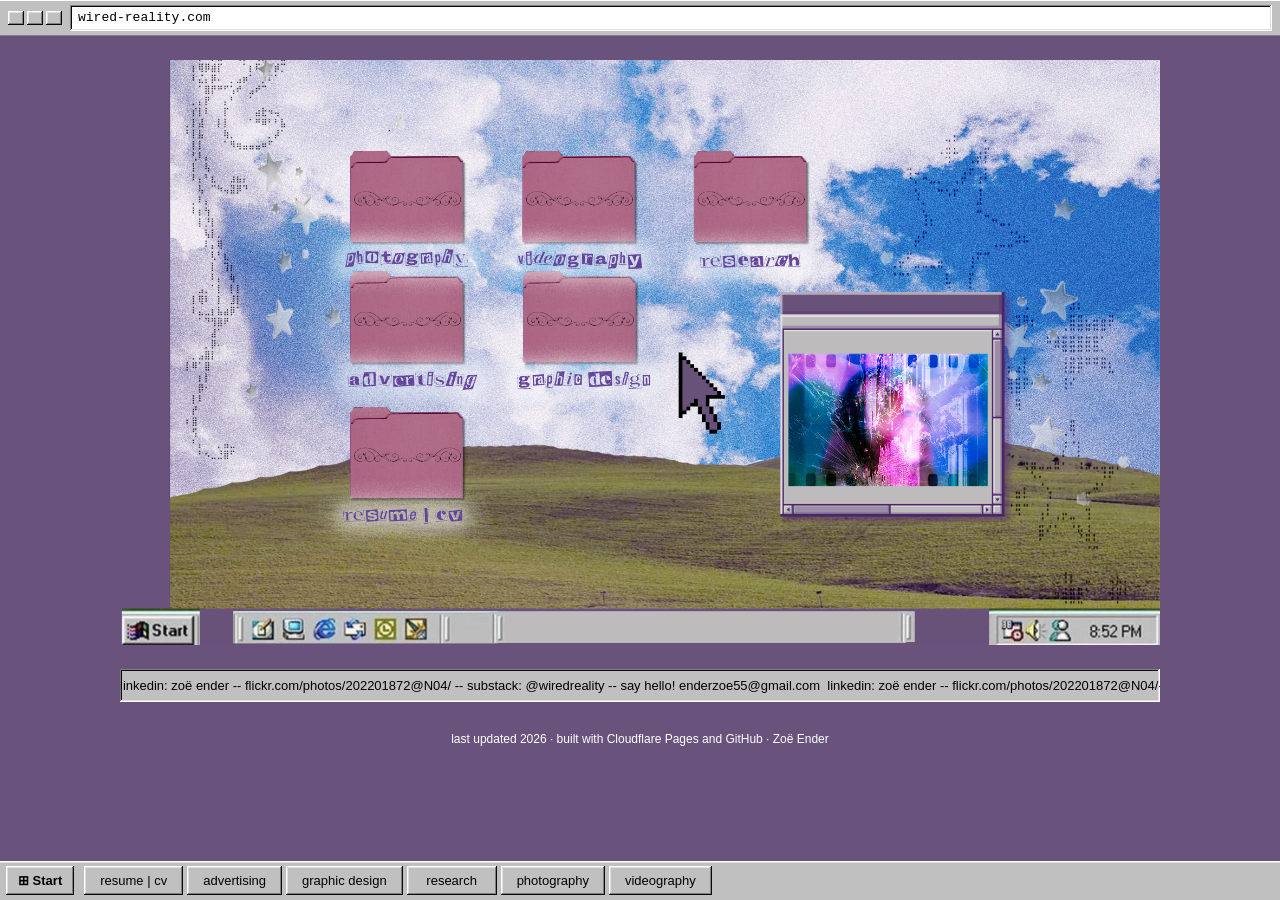
<file: index.html>
<!DOCTYPE html>
<html lang="en">
<head>
<meta charset="UTF-8">
<meta name="viewport" content="width=device-width, initial-scale=1.0">
<title>Zoë Ender — Wired Reality</title>
<meta name="description" content="Portfolio of Zoë Ender: design, photography, and writing.">
<link rel="preconnect" href="https://fonts.googleapis.com">
<link rel="preconnect" href="https://fonts.gstatic.com" crossorigin>
<link href="https://fonts.googleapis.com/css2?family=Bitcount+Ink:wght@100..900&family=Isometra&display=swap" rel="stylesheet">
<link rel="stylesheet" href="style.css">

</head>
<body>

<div class="browser-chrome">
  <div class="dots" aria-hidden="true"><span></span><span></span><span></span></div>
  <div class="url-bar">wired-reality.com</div>
</div>


<nav class="tab-nav">
  <div class="tab-nav-inner">
    <a href="resume.html" class="tab">resume | cv</a>
    <a href="advertising.html" class="tab">advertising</a>
    <a href="graphic-design.html" class="tab">graphic design</a>
    <a href="research.html" class="tab">research</a>
    <a href="photography.html" class="tab">photography</a>
    <a href="videography.html" class="tab">videography</a>
  </div>
</nav>

<main>

  <h1 style="position:absolute;left:-9999px;">Zoë Ender — Wired Reality</h1>


  <section class="photo-stage" aria-label="Portfolio desktop navigation">
    <img class="photo-stage-img" src="portfolio1.png" alt="A retro purple desktop with folders labeled photography, videography, research, advertising, graphic design, and resume | cv, over a cloudy hillside wallpaper" width="1920" height="1080">

    <!-- Row 1 of folders -->
    <a class="hotspot" href="photography.html" aria-label="Photography" style="--x:27.6%; --y:25.5%; --w:12%; --h:20.5%;">
      <span class="hotspot-label">photography</span>
    </a>
    <a class="hotspot" href="videography.html" aria-label="Videography" style="--x:44.3%; --y:25.7%; --w:12.5%; --h:20.5%;">
      <span class="hotspot-label">videography</span>
    </a>
    <a class="hotspot" href="research.html" aria-label="Research" style="--x:60.7%; --y:25.7%; --w:11.5%; --h:20.5%;">
      <span class="hotspot-label">research</span>
    </a>

    <!-- Row 2 of folders -->
    <a class="hotspot" href="advertising.html" aria-label="Advertising" style="--x:28.1%; --y:46.3%; --w:12.5%; --h:20.5%;">
      <span class="hotspot-label">advertising</span>
    </a>
    <a class="hotspot" href="graphic-design.html" aria-label="Graphic design" style="--x:44.6%; --y:46.3%; --w:12.8%; --h:20.5%;">
      <span class="hotspot-label">graphic design</span>
    </a>

    <!-- Row 3 -->
    <a class="hotspot" href="resume.html" aria-label="Resume and CV" style="--x:27.2%; --y:69.4%; --w:11.8%; --h:20.5%;">
      <span class="hotspot-label">resume | cv</span>
    </a>

    <!-- Extras: the pop-up window and the Start button -->
    <a class="hotspot" href="contact.html" aria-label="Contact" style="--x:74.3%; --y:59%; --w:21.5%; --h:38.5%;">
      <span class="hotspot-label">contact</span>
    </a>
    <a class="hotspot" href="contact" aria-label="contact" style="--x:3.8%; --y:97%; --w:7.6%; --h:6%;">
      <span class="hotspot-label">contact</span>
    </a>
  </section>

</main>

<div class="marquee" aria-hidden="true">
  <div class="marquee-track">
    <span>linkedin: zoë ender -- flickr.com/photos/202201872@N04/ -- substack: @wiredreality -- say hello! enderzoe55@gmail.com &nbsp;</span>
    <span>linkedin: zoë ender -- flickr.com/photos/202201872@N04/-- substack: @wiredreality -- say hello! enderzoe55@gmail.com —&nbsp;</span>
  </div>
</div>
<footer class="site-footer">
  <p>last updated 2026 · built with Cloudflare Pages and GitHub · Zoë Ender</p>
</footer>

<script src="script.js"></script>
</body>
</html>
</file>
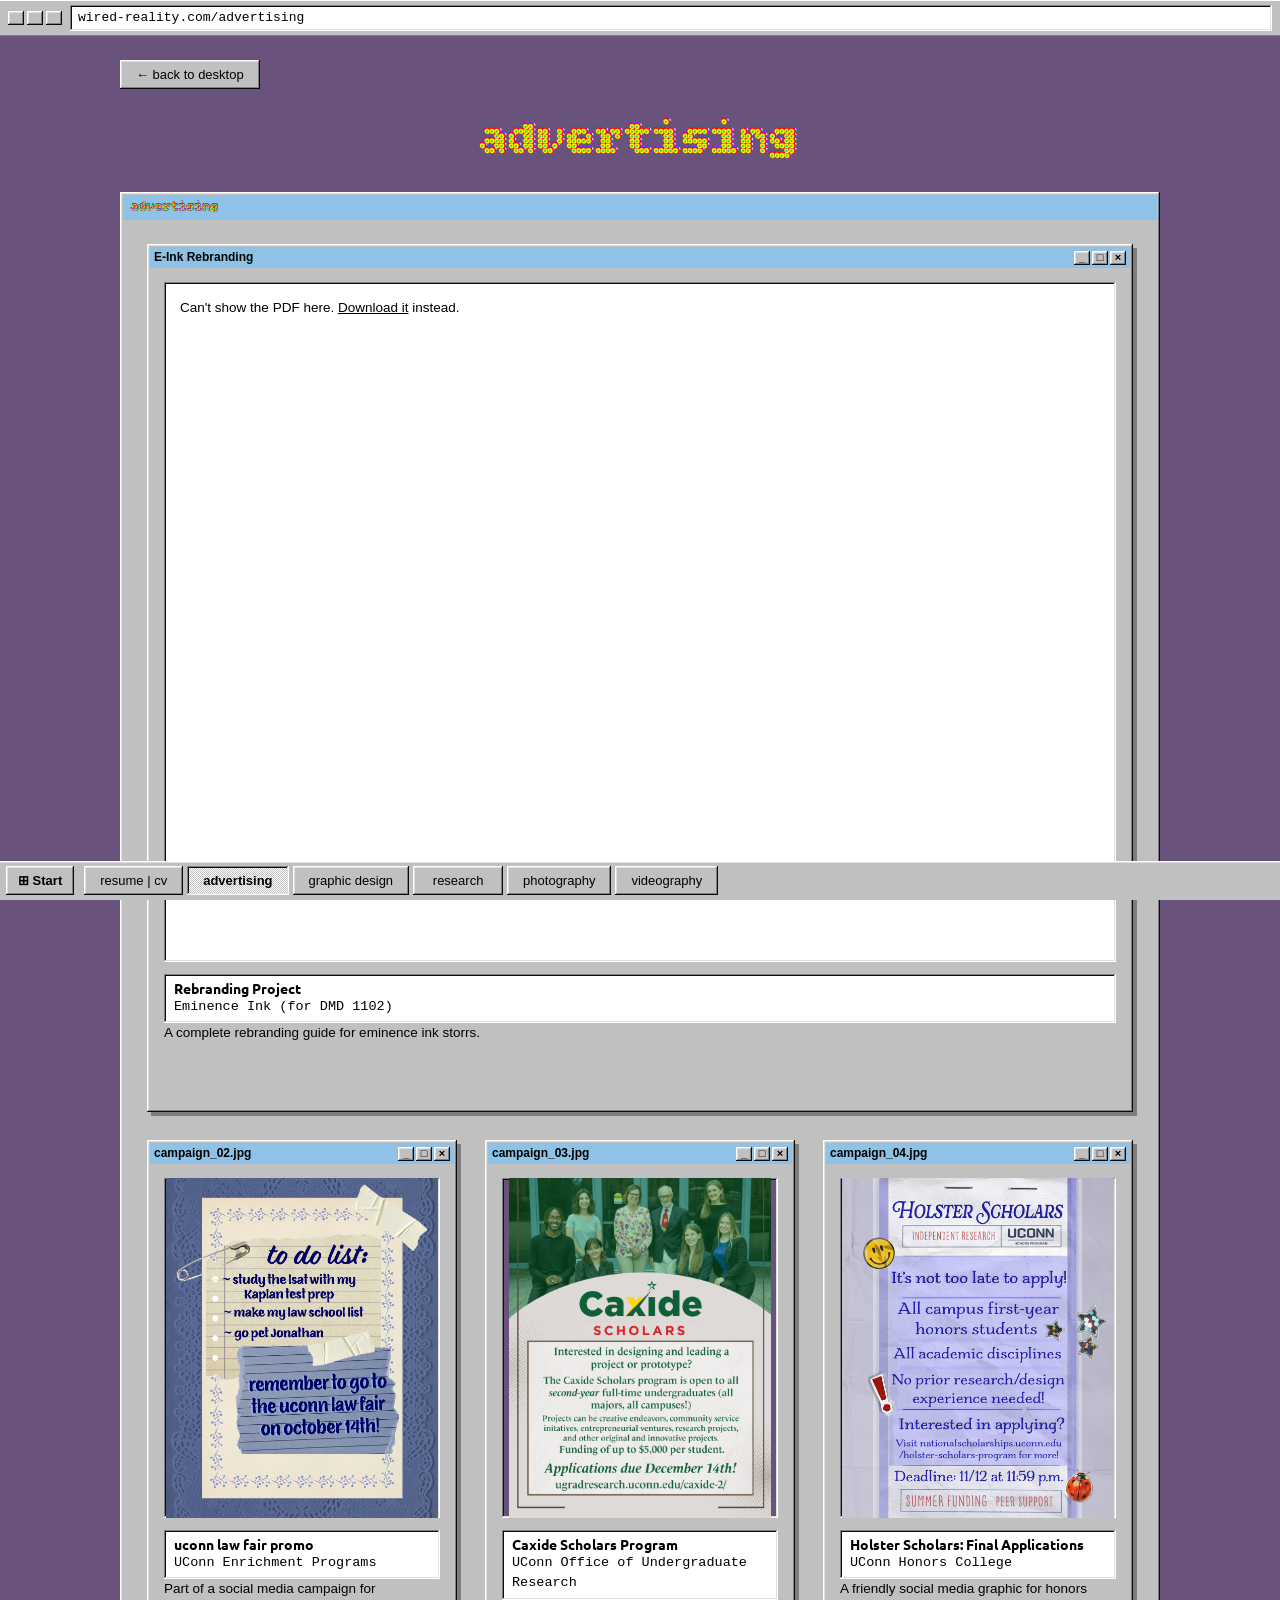
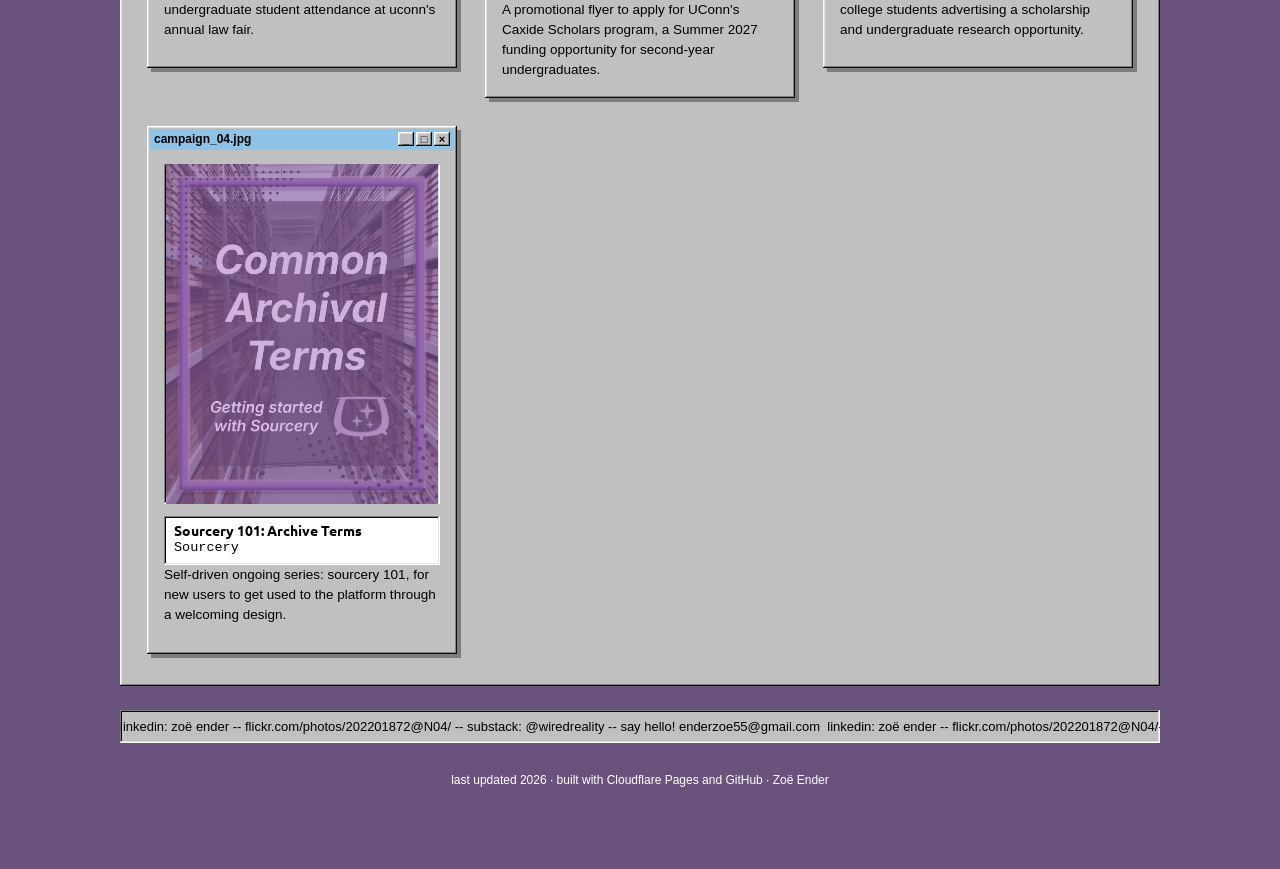
<file: advertising.html>
<!DOCTYPE html>
<html lang="en">
<head>
<meta charset="UTF-8">
<meta name="viewport" content="width=device-width, initial-scale=1.0">
<title>Advertising — Zoë Ender — Wired Reality</title>
<meta name="description" content="Advertising work by Zoë Ender.">
<link rel="preconnect" href="https://fonts.googleapis.com">
<link rel="preconnect" href="https://fonts.gstatic.com" crossorigin>
<link href="https://fonts.googleapis.com/css2?family=Bitcount+Ink:wght@100..900&family=Isometra&display=swap" rel="stylesheet">
<link rel="stylesheet" href="style.css">
</head>
<body>


<div class="browser-chrome">
  <div class="dots" aria-hidden="true"><span></span><span></span><span></span></div>
  <div class="url-bar">wired-reality.com/advertising</div>
</div>


<nav class="tab-nav">
  <div class="tab-nav-inner">
    <a href="resume.html" class="tab">resume | cv</a>
    <a href="advertising.html" class="tab" aria-current="page">advertising</a>
    <a href="graphic-design.html" class="tab">graphic design</a>
    <a href="research.html" class="tab">research</a>
    <a href="photography.html" class="tab">photography</a>
    <a href="videography.html" class="tab">videography</a>
  </div>
</nav>

<main>

  <div class="page-top">
    <a class="back-link" href="index.html">&larr; back to desktop</a>
    <h1 class="page-title">advertising</h1>
  </div>


  <section id="ads" class="section">
    <h2 class="section-heading">advertising</h2>

    <div class="ad-grid">

      <article class="ad-window ad-window-wide">
        <div class="window-titlebar">
          <span class="wtitle">E-Ink Rebranding</span>
          <span class="wdot" aria-hidden="true">_</span><span class="wdot" aria-hidden="true">□</span><span class="wdot" aria-hidden="true">×</span>
        </div>
        <div class="window-body">
          <object class="ad-media" data="behance-6812a5b149bdf.pdf#toolbar=0&amp;navpanes=0" type="application/pdf" aria-label="PDF viewer: advertising 01">
            <p class="pdf-fallback">Can't show the PDF here. <a href="behance-6812a5b149bdf.pdf">Download it</a> instead.</p>
          </object>


          <div class="ad-title-box">
            <p class="ad-title">Rebranding Project</p>
            <p class="ad-business">Eminence Ink (for DMD 1102)</p>
          </div>

          <p class="ad-desc">A complete rebranding guide for eminence ink storrs.</p>
        </div>
      </article>

      <article class="ad-window">
        <div class="window-titlebar">
          <span class="wtitle">campaign_02.jpg</span>
          <span class="wdot" aria-hidden="true">_</span><span class="wdot" aria-hidden="true">□</span><span class="wdot" aria-hidden="true">×</span>
        </div>
        <div class="window-body">
          <a class="ad-link" href="Social Media Law Fair Promo.jpg" target="_blank" rel="noopener">
            <img class="ad-media" src="Social Media Law Fair Promo.jpg" alt="Advertisement 02: add a short description" loading="lazy">
          </a>

       
          <div class="ad-title-box">
            <p class="ad-title">uconn law fair promo</p>
            <p class="ad-business">UConn Enrichment Programs</p>
          </div>

          <p class="ad-desc">Part of a social media campaign for undergraduate student attendance at uconn's annual law fair.</p>
        </div>
      </article>

       <article class="ad-window">
        <div class="window-titlebar">
          <span class="wtitle">campaign_03.jpg</span>
          <span class="wdot" aria-hidden="true">_</span><span class="wdot" aria-hidden="true">□</span><span class="wdot" aria-hidden="true">×</span>
        </div>
        <div class="window-body">
          <a class="ad-link" href="Caxide_Scholars_Promo" target="_blank" rel="noopener">
            <img class="ad-media" src="Caxide_Scholars.png" alt="Advertisement 02: add a short description" loading="lazy">
          </a>

        
          <div class="ad-title-box">
            <p class="ad-title">Caxide Scholars Program</p>
            <p class="ad-business">UConn Office of Undergraduate Research</p>
          </div>

          <p class="ad-desc">A promotional flyer to apply for UConn's Caxide Scholars program, a Summer 2027 funding opportunity for second-year undergraduates.</p>
        </div>
      </article>

      <article class="ad-window">
        <div class="window-titlebar">
          <span class="wtitle">campaign_04.jpg</span>
          <span class="wdot" aria-hidden="true">_</span><span class="wdot" aria-hidden="true">□</span><span class="wdot" aria-hidden="true">×</span>
        </div>
        <div class="window-body">
          <a class="ad-link" href="Holster Scholars - Final Applications - Graphic (1).png" target="_blank" rel="noopener">
            <img class="ad-media" src="Holster Scholars - Final Applications - Graphic (1).png" alt="Advertisement 04: add a short description" loading="lazy">
          </a>

        
          <div class="ad-title-box">
            <p class="ad-title">Holster Scholars: Final Applications</p>
            <p class="ad-business">UConn Honors College</p>
          </div>

          <p class="ad-desc">A friendly social media graphic for honors college students advertising a scholarship and undergraduate research opportunity.</p>
        </div>
      </article>
      
 <article class="ad-window">
        <div class="window-titlebar">
          <span class="wtitle">campaign_04.jpg</span>
          <span class="wdot" aria-hidden="true">_</span><span class="wdot" aria-hidden="true">□</span><span class="wdot" aria-hidden="true">×</span>
        </div>
        <div class="window-body">
          <a class="ad-link" href="archiveterms.png" target="_blank" rel="noopener">
            <img class="ad-media" src="archiveterms.png" alt="Advertisement 03: add a short description" loading="lazy">
          </a>


          <div class="ad-title-box">
            <p class="ad-title">Sourcery 101: Archive Terms</p>
            <p class="ad-business">Sourcery</p>
          </div>

          <p class="ad-desc">Self-driven ongoing series: sourcery 101, for new users to get used to the platform through a welcoming design.</p>
        </div>
      </article>

    </div>
  </section>

</main>


<div class="marquee" aria-hidden="true">
  <div class="marquee-track">
    <span>linkedin: zoë ender -- flickr.com/photos/202201872@N04/ -- substack: @wiredreality -- say hello! enderzoe55@gmail.com &nbsp;</span>
    <span>linkedin: zoë ender -- flickr.com/photos/202201872@N04/-- substack: @wiredreality -- say hello! enderzoe55@gmail.com —&nbsp;</span>
  </div>
</div>
<footer class="site-footer">
  <p>last updated 2026 · built with Cloudflare Pages and GitHub · Zoë Ender</p>
</footer>

<script src="script.js"></script>
</body>
</html>
</file>
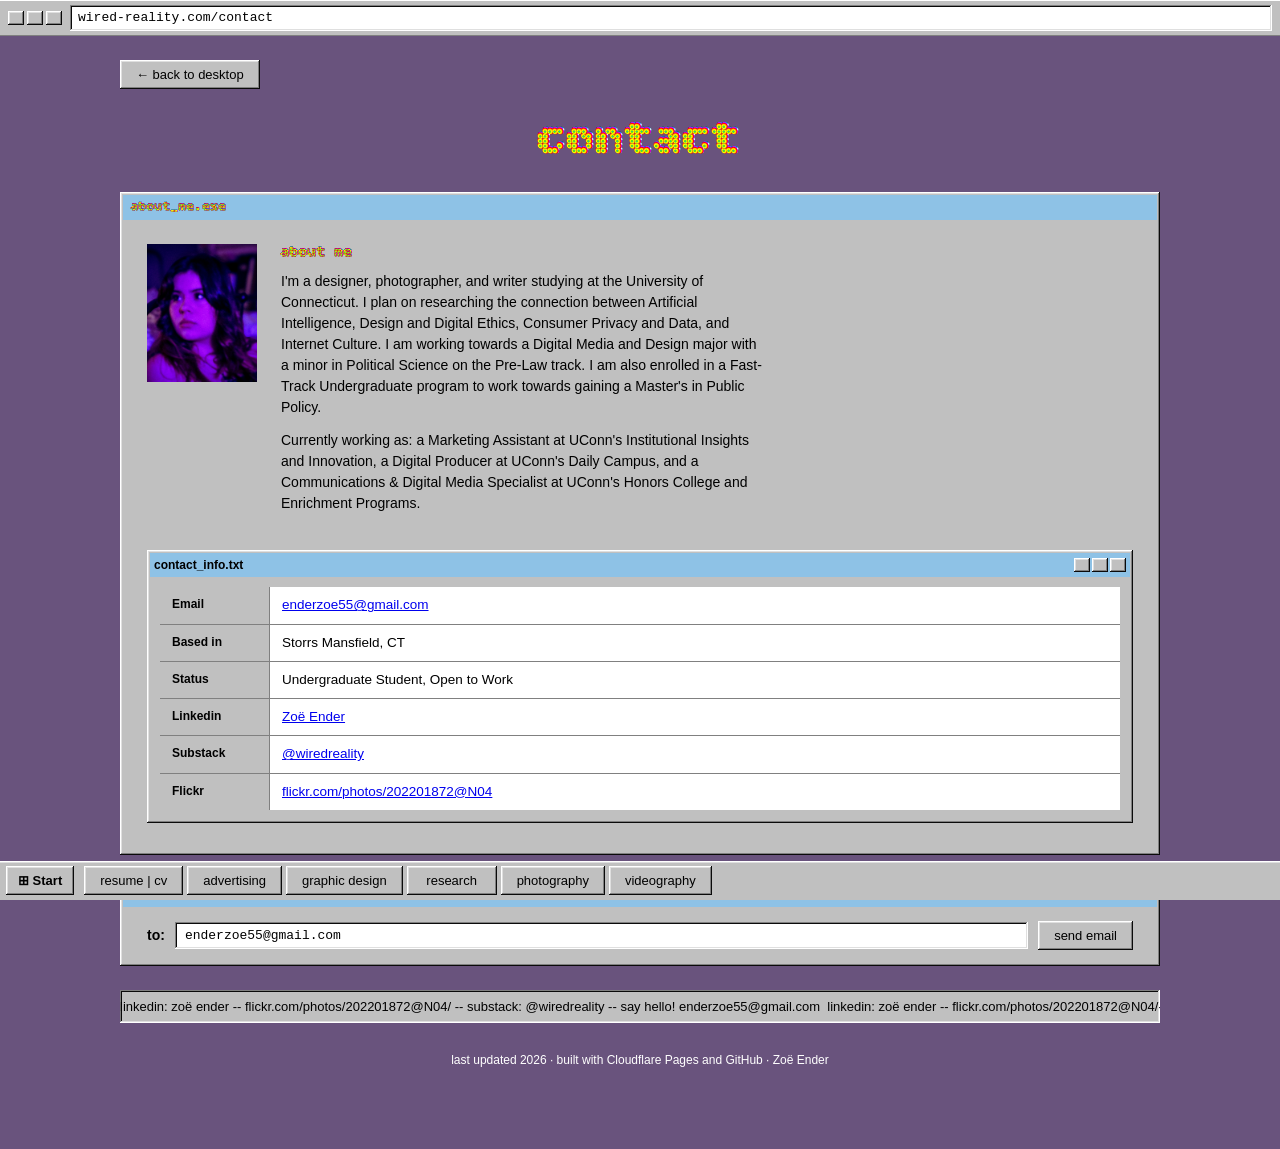
<file: contact.html>
<!DOCTYPE html>
<html lang="en">
<head>
<meta charset="UTF-8">
<meta name="viewport" content="width=device-width, initial-scale=1.0">
<title>Contact — Zoë Ender — Wired Reality</title>
<meta name="description" content="About Zoë Ender and how to get in touch.">
<link rel="preconnect" href="https://fonts.googleapis.com">
<link rel="preconnect" href="https://fonts.gstatic.com" crossorigin>
<link href="https://fonts.googleapis.com/css2?family=Bitcount+Ink:wght@100..900&family=Isometra&display=swap" rel="stylesheet">
<link rel="stylesheet" href="style.css">
</head>
<body>

<!-- BROWSER CHROME BAR — same decorative strip as the other pages -->
<div class="browser-chrome">
  <div class="dots" aria-hidden="true"><span></span><span></span><span></span></div>
  <div class="url-bar">wired-reality.com/contact</div>
</div>

<!-- TASKBAR — same buttons as the other pages -->
<nav class="tab-nav">
  <div class="tab-nav-inner">
    <a href="resume.html" class="tab">resume | cv</a>
    <a href="advertising.html" class="tab">advertising</a>
    <a href="graphic-design.html" class="tab">graphic design</a>
    <a href="research.html" class="tab">research</a>
    <a href="photography.html" class="tab">photography</a>
    <a href="videography.html" class="tab">videography</a>
  </div>
</nav>

<main>

  <div class="page-top">
    <a class="back-link" href="index.html">&larr; back to desktop</a>
    <h1 class="page-title">contact</h1>
  </div>

  <!-- ============================================
    MAIN WINDOW — profile photo, about me, contact info.
    EDIT: the photo (see the comment below), the bio text,
    and the contact details.
  ============================================= -->
  <section id="about" class="section">
    <h2 class="section-heading">about_me.exe</h2>

    <div class="contact-grid">

      <!-- PROFILE PHOTO: change src to your photo's file name. Size is set by .contact-grid in style.css -->
      <img class="profile-photo" src="portraitzoe.jpg" alt="Portrait of Zoë Ender">

      <div class="contact-text">
        <h3 class="pane-heading">about me</h3>
        <p>I'm a designer, photographer, and writer studying at the University of Connecticut. I plan on researching the connection between Artificial Intelligence, Design and Digital Ethics, Consumer Privacy and Data, and Internet Culture. I am working towards a Digital Media and Design major with a minor in Political Science on the Pre-Law track. I am also enrolled in a Fast-Track Undergraduate program to work towards gaining a Master's in Public Policy.</p>
        <p>Currently working as: a Marketing Assistant at UConn's Institutional Insights and Innovation, a Digital Producer at UConn's Daily Campus, and a Communications &amp; Digital Media Specialist at UConn's Honors College and Enrichment Programs.</p>
      </div>

    </div>

    <!-- CONTACT INFO WINDOW — a Win98 window inside the main box -->
    <article class="window-card contact-window">
      <div class="window-titlebar">
        <span class="wtitle">contact_info.txt</span>
        <span class="wdot"></span><span class="wdot"></span><span class="wdot"></span>
      </div>
      <div class="window-body">
        <dl class="contact-list">
          <div><dt>Email</dt><dd><a href="mailto:enderzoe55@gmail.com">enderzoe55@gmail.com</a></dd></div>
          <div><dt>Based in</dt><dd>Storrs Mansfield, CT</dd></div>
          <div><dt>Status</dt><dd>Undergraduate Student, Open to Work</dd></div>
          <div><dt>Linkedin</dt><dd><a href="https://www.linkedin.com/in/zoe-ender-366605336" target="_blank" rel="noopener">Zoë Ender</a></dd></div>
          <div><dt>Substack</dt><dd><a href="https://substack.com/@wiredreality" target="_blank" rel="noopener">@wiredreality</a></dd></div>
          <div><dt>Flickr</dt><dd><a href="https://www.flickr.com/photos/202201872@N04/" target="_blank" rel="noopener">flickr.com/photos/202201872@N04</a></dd></div>
        </dl>
      </div>
    </article>
  </section>

  <!-- ============================================
    SMALL EMAIL BAR — a short horizontal window under the main one.
    EDIT: swap the email address in both places.
  ============================================= -->
  <section id="email" class="section email-bar">
    <h2 class="section-heading">email</h2>

    <div class="email-row">
      <span class="email-label">to:</span>
      <span class="email-field">enderzoe55@gmail.com</span>
      <a class="btn" href="mailto:enderzoe55@gmail.com">send email</a>
    </div>
  </section>

</main>

<!-- FOOTER MARQUEE — same scrolling ticker as the other pages -->
<div class="marquee" aria-hidden="true">
  <div class="marquee-track">
    <span>linkedin: zoë ender -- flickr.com/photos/202201872@N04/ -- substack: @wiredreality -- say hello! enderzoe55@gmail.com &nbsp;</span>
    <span>linkedin: zoë ender -- flickr.com/photos/202201872@N04/-- substack: @wiredreality -- say hello! enderzoe55@gmail.com —&nbsp;</span>
  </div>
</div>
<footer class="site-footer">
  <p>last updated 2026 · built with Cloudflare Pages and GitHub · Zoë Ender</p>
</footer>

<script src="script.js"></script>
</body>
</html>
</file>
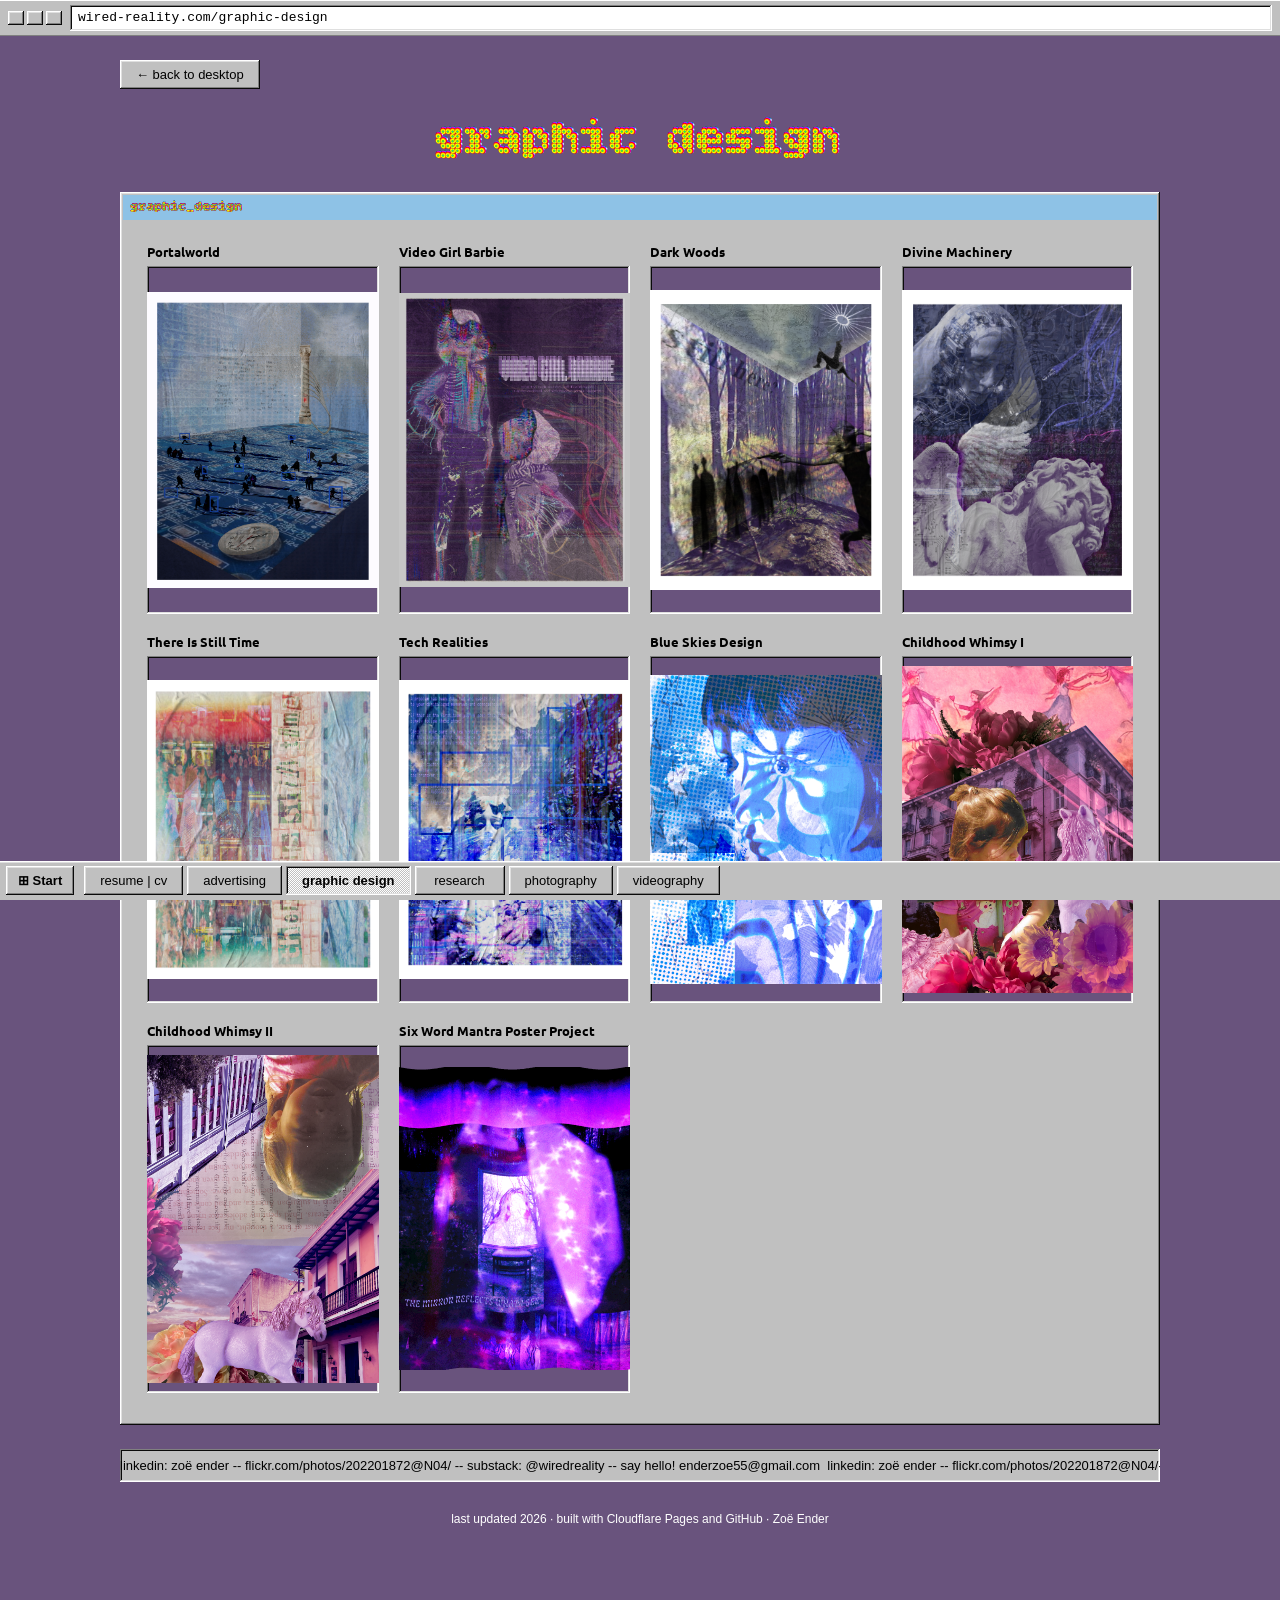
<file: graphic-design.html>
<!DOCTYPE html>
<html lang="en">
<head>
<meta charset="UTF-8">
<meta name="viewport" content="width=device-width, initial-scale=1.0">
<title>Graphic Design — Zoë Ender — Wired Reality</title>
<meta name="description" content="Graphic design and poster work by Zoë Ender.">
<link rel="preconnect" href="https://fonts.googleapis.com">
<link rel="preconnect" href="https://fonts.gstatic.com" crossorigin>
<link href="https://fonts.googleapis.com/css2?family=Bitcount+Ink:wght@100..900&family=Isometra&display=swap" rel="stylesheet">
<link rel="stylesheet" href="style.css">
</head>
<body>


<div class="browser-chrome">
  <div class="dots" aria-hidden="true"><span></span><span></span><span></span></div>
  <div class="url-bar">wired-reality.com/graphic-design</div>
</div>


<nav class="tab-nav">
  <div class="tab-nav-inner">
    <a href="resume.html" class="tab">resume | cv</a>
    <a href="advertising.html" class="tab">advertising</a>
    <a href="graphic-design.html" class="tab" aria-current="page">graphic design</a>
    <a href="research.html" class="tab">research</a>
    <a href="photography.html" class="tab">photography</a>
    <a href="videography.html" class="tab">videography</a>
  </div>
</nav>

<main>

  <div class="page-top">
    <a class="back-link" href="index.html">&larr; back to desktop</a>
    <h1 class="page-title">graphic design</h1>
  </div>

  <section id="posters" class="section">
    <h2 class="section-heading">graphic_design</h2>

    <div class="poster-grid">

      <figure class="poster">
        <h3 class="poster-title">Portalworld</h3>
        <a class="poster-link" href="portalposter.jpg" target="_blank" rel="noopener">
          <img class="poster-img" src="portalposter.jpg" alt="Poster 01: add a short description" loading="lazy">
        </a>
      </figure>

      <figure class="poster">
        <h3 class="poster-title">Video Girl Barbie</h3>
        <a class="poster-link" href="videogirlbarbieposter.jpg" target="_blank" rel="noopener">
          <img class="poster-img" src="videogirlbarbieposter.jpg" alt="Poster 02: add a short description" loading="lazy">
        </a>
      </figure>

      <figure class="poster">
        <h3 class="poster-title">Dark Woods</h3>
        <a class="poster-link" href="myvisions.png" target="_blank" rel="noopener">
          <img class="poster-img" src="myvisions.png" alt="Poster 03: add a short description" loading="lazy">
        </a>
      </figure>

      <figure class="poster">
        <h3 class="poster-title">Divine Machinery</h3>
        <a class="poster-link" href="divinemachinery.jpg" target="_blank" rel="noopener">
          <img class="poster-img" src="divinemachinery.jpg" alt="Poster 04: add a short description" loading="lazy">
        </a>
      </figure>

       <figure class="poster">
        <h3 class="poster-title">There Is Still Time</h3>
        <a class="poster-link" href="thereisstilltime.png" target="_blank" rel="noopener">
          <img class="poster-img" src="thereisstilltime.png" alt="Poster 05: add a short description" loading="lazy">
        </a>
      </figure>

       <figure class="poster">
        <h3 class="poster-title">Tech Realities</h3>
        <a class="poster-link" href="techposter.png" target="_blank" rel="noopener">
          <img class="poster-img" src="techposter.png" alt="Poster 05: add a short description" loading="lazy">
        </a>
      </figure>

      <figure class="poster">
        <h3 class="poster-title">Blue Skies Design</h3>
        <a class="poster-link" href="practice-4.jpg" target="_blank" rel="noopener">
          <img class="poster-img" src="practice-4.jpg" alt="Poster 05: add a short description" loading="lazy">
        </a>
      </figure>

      <figure class="poster">
        <h3 class="poster-title">Childhood Whimsy I</h3>
        <a class="poster-link" href="Ender_Digital Collage 2.jpg" target="_blank" rel="noopener">
          <img class="poster-img" src="Ender_Digital Collage 2.jpg" alt="Poster 06: add a short description" loading="lazy">
        </a>
      </figure>

      <figure class="poster">
        <h3 class="poster-title">Childhood Whimsy II</h3>
        <a class="poster-link" href="Ender_Digital Collage 3.jpg" target="_blank" rel="noopener">
          <img class="poster-img" src="Ender_Digital Collage 3.jpg" alt="Poster 07: add a short description" loading="lazy">
        </a>
      </figure>

      <figure class="poster">
        <h3 class="poster-title">Six Word Mantra Poster Project</h3>
        <a class="poster-link" href="final-proj-5_3.gif" target="_blank" rel="noopener">
          <img class="poster-img" src="final-proj-5_3.gif" alt="Poster 08: add a short description" loading="lazy">
        </a>
      </figure>

    </div>
  </section>

</main>

<div class="marquee" aria-hidden="true">
  <div class="marquee-track">
    <span>linkedin: zoë ender -- flickr.com/photos/202201872@N04/ -- substack: @wiredreality -- say hello! enderzoe55@gmail.com &nbsp;</span>
    <span>linkedin: zoë ender -- flickr.com/photos/202201872@N04/-- substack: @wiredreality -- say hello! enderzoe55@gmail.com —&nbsp;</span>
  </div>
</div>
<footer class="site-footer">
  <p>last updated 2026 · built with Cloudflare Pages and GitHub · Zoë Ender</p>
</footer>

<script src="script.js"></script>
</body>
</html>
</file>
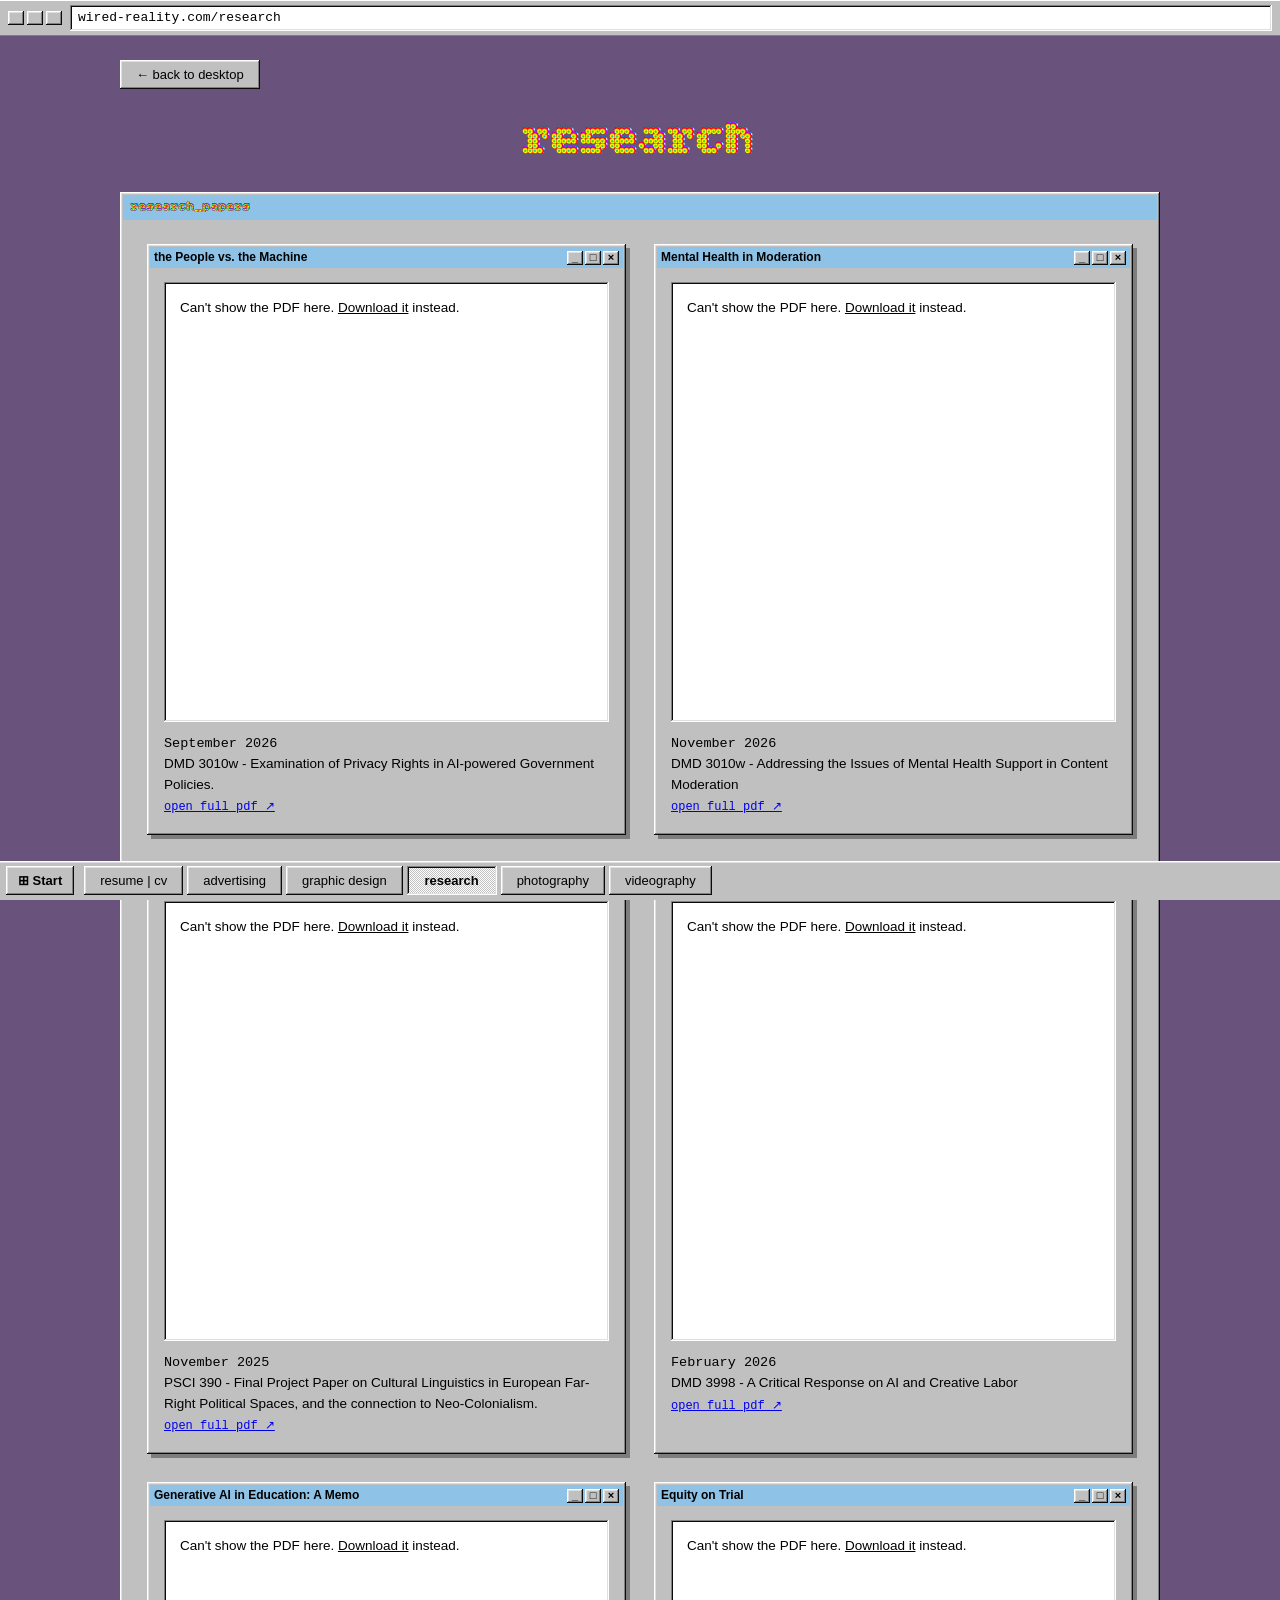
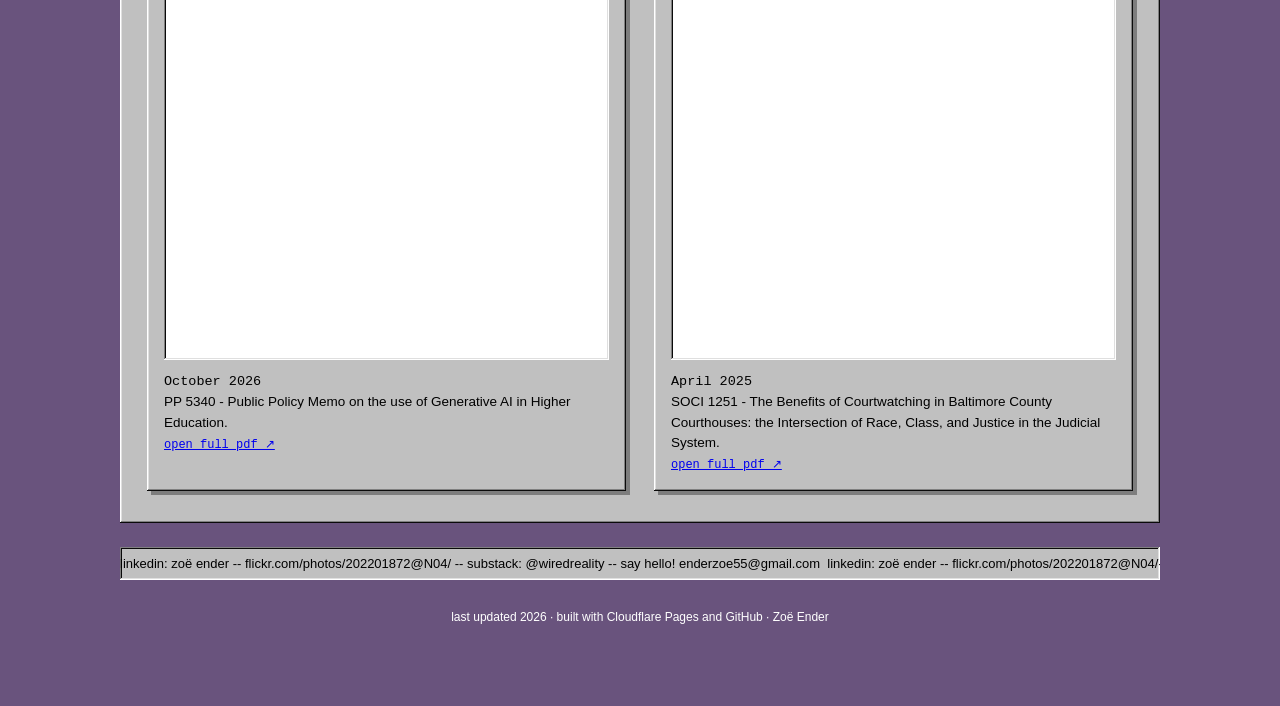
<file: research.html>
<!DOCTYPE html>
<html lang="en">
<head>
<meta charset="UTF-8">
<meta name="viewport" content="width=device-width, initial-scale=1.0">
<title>Research — Zoë Ender — Wired Reality</title>
<meta name="description" content="Research papers and projects by Zoë Ender.">
<link rel="preconnect" href="https://fonts.googleapis.com">
<link rel="preconnect" href="https://fonts.gstatic.com" crossorigin>
<link href="https://fonts.googleapis.com/css2?family=Bitcount+Ink:wght@100..900&family=Isometra&display=swap" rel="stylesheet">
<link rel="stylesheet" href="style.css">
</head>
<body>


<div class="browser-chrome">
  <div class="dots" aria-hidden="true"><span></span><span></span><span></span></div>
  <div class="url-bar">wired-reality.com/research</div>
</div>


<nav class="tab-nav">
  <div class="tab-nav-inner">
    <a href="resume.html" class="tab">resume | cv</a>
    <a href="advertising.html" class="tab">advertising</a>
    <a href="graphic-design.html" class="tab">graphic design</a>
    <a href="research.html" class="tab" aria-current="page">research</a>
    <a href="photography.html" class="tab">photography</a>
    <a href="videography.html" class="tab">videography</a>
  </div>
</nav>

<main>

  <div class="page-top">
    <a class="back-link" href="index.html">&larr; back to desktop</a>
    <h1 class="page-title">research</h1>
  </div>


  <section id="papers" class="section">
    <h2 class="section-heading">research_papers</h2>

    <div class="pdf-grid">

      <article class="pdf-window">
        <div class="window-titlebar">
          <span class="wtitle">the People vs. the Machine</span>
          <span class="wdot" aria-hidden="true">_</span><span class="wdot" aria-hidden="true">□</span><span class="wdot" aria-hidden="true">×</span>
        </div>
        <div class="window-body">
          <object class="pdf-view" data="peoplemachine.pdf#toolbar=0&amp;navpanes=0" type="application/pdf" aria-label="PDF viewer: peoplemachine">
            <p class="pdf-fallback">Can't show the PDF here. <a href="peoplemachine.pdf">Download it</a> instead.</p>
          </object>
          <div class="pdf-meta">
            <p class="pdf-date">September 2026</p>
            <p class="pdf-note">DMD 3010w - Examination of Privacy Rights in AI-powered Government Policies.</p>
            <a class="pdf-open" href="peoplemachine.pdf" target="_blank" rel="noopener">open full pdf &#8599;</a>
          </div>
        </div>
      </article>

      <article class="pdf-window">
        <div class="window-titlebar">
          <span class="wtitle">Mental Health in Moderation</span>
          <span class="wdot" aria-hidden="true">_</span><span class="wdot" aria-hidden="true">□</span><span class="wdot" aria-hidden="true">×</span>
        </div>
        <div class="window-body">
          <object class="pdf-view" data="moderation.pdf#toolbar=0&amp;navpanes=0" type="application/pdf" aria-label="PDF viewer: moderation">
            <p class="pdf-fallback">Can't show the PDF here. <a href="moderation.pdf">Download it</a> instead.</p>
          </object>
          <div class="pdf-meta">
            <p class="pdf-date">November 2026</p>
            <p class="pdf-note">DMD 3010w - Addressing the Issues of Mental Health Support in Content Moderation</p>
            <a class="pdf-open" href="pdfs/research-02.pdf" target="_blank" rel="noopener">open full pdf &#8599;</a>
          </div>
        </div>
      </article>

      <article class="pdf-window">
        <div class="window-titlebar">
          <span class="wtitle">How the Denial of European Colonialism Sinks Ships</span>
          <span class="wdot" aria-hidden="true">_</span><span class="wdot" aria-hidden="true">□</span><span class="wdot" aria-hidden="true">×</span>
        </div>
        <div class="window-body">
          <object class="pdf-view" data="europaper.pdf#toolbar=0&amp;navpanes=0" type="application/pdf" aria-label="PDF viewer: europaper">
            <p class="pdf-fallback">Can't show the PDF here. <a href="europaper.pdf">Download it</a> instead.</p>
          </object>
          <div class="pdf-meta">
            <p class="pdf-date">November 2025</p>
            <p class="pdf-note">PSCI 390 - Final Project Paper on Cultural Linguistics in European Far-Right Political Spaces, and the connection to Neo-Colonialism.</p>
            <a class="pdf-open" href="europaper.pdf" target="_blank" rel="noopener">open full pdf &#8599;</a>
          </div>
        </div>
      </article>

      <article class="pdf-window">
        <div class="window-titlebar">
          <span class="wtitle">Crossing the Picket Line for Prompt Engineering</span>
          <span class="wdot" aria-hidden="true">_</span><span class="wdot" aria-hidden="true">□</span><span class="wdot" aria-hidden="true">×</span>
        </div>
        <div class="window-body">
          <object class="pdf-view" data="picketline.pdf#toolbar=0&amp;navpanes=0" type="application/pdf" aria-label="PDF viewer: research 04">
            <p class="pdf-fallback">Can't show the PDF here. <a href="picketline.pdf">Download it</a> instead.</p>
          </object>
          <div class="pdf-meta">
            <p class="pdf-date">February 2026</p>
            <p class="pdf-note">DMD 3998 - A Critical Response on AI and Creative Labor</p>
            <a class="pdf-open" href="picketline.pdf" target="_blank" rel="noopener">open full pdf &#8599;</a>
          </div>
        </div>
      </article>

      <article class="pdf-window">
        <div class="window-titlebar">
          <span class="wtitle">Generative AI in Education: A Memo</span>
          <span class="wdot" aria-hidden="true">_</span><span class="wdot" aria-hidden="true">□</span><span class="wdot" aria-hidden="true">×</span>
        </div>
        <div class="window-body">
          <object class="pdf-view" data="memo.pdf#toolbar=0&amp;navpanes=0" type="application/pdf" aria-label="PDF viewer: memo">
            <p class="pdf-fallback">Can't show the PDF here. <a href="memo.pdf">Download it</a> instead.</p>
          </object>
          <div class="pdf-meta">
            <p class="pdf-date">October 2026</p>
            <p class="pdf-note">PP 5340 - Public Policy Memo on the use of Generative AI in Higher Education.</p>
            <a class="pdf-open" href="memo.pdf" target="_blank" rel="noopener">open full pdf &#8599;</a>
          </div>
        </div>
      </article>

      <article class="pdf-window">
        <div class="window-titlebar">
          <span class="wtitle">Equity on Trial</span>
          <span class="wdot" aria-hidden="true">_</span><span class="wdot" aria-hidden="true">□</span><span class="wdot" aria-hidden="true">×</span>
        </div>
        <div class="window-body">
          <object class="pdf-view" data="equitytrial.pdf#toolbar=0&amp;navpanes=0" type="application/pdf" aria-label="PDF viewer: equitytrial">
            <p class="pdf-fallback">Can't show the PDF here. <a href="equitytrial.pdf">Download it</a> instead.</p>
          </object>
          <div class="pdf-meta">
            <p class="pdf-date">April 2025</p>
            <p class="pdf-note">SOCI 1251 - The Benefits of Courtwatching in Baltimore County Courthouses: the Intersection of Race, Class, and Justice in the Judicial System.</p>
            <a class="pdf-open" href="equitytrial.pdf" target="_blank" rel="noopener">open full pdf &#8599;</a>
          </div>
        </div>
      </article>

    </div>
  </section>

</main>


<div class="marquee" aria-hidden="true">
  <div class="marquee-track">
    <span>linkedin: zoë ender -- flickr.com/photos/202201872@N04/ -- substack: @wiredreality -- say hello! enderzoe55@gmail.com &nbsp;</span>
    <span>linkedin: zoë ender -- flickr.com/photos/202201872@N04/-- substack: @wiredreality -- say hello! enderzoe55@gmail.com —&nbsp;</span>
  </div>
</div>
<footer class="site-footer">
  <p>last updated 2026 · built with Cloudflare Pages and GitHub · Zoë Ender</p>
</footer>

<script src="script.js"></script>
</body>
</html>
</file>
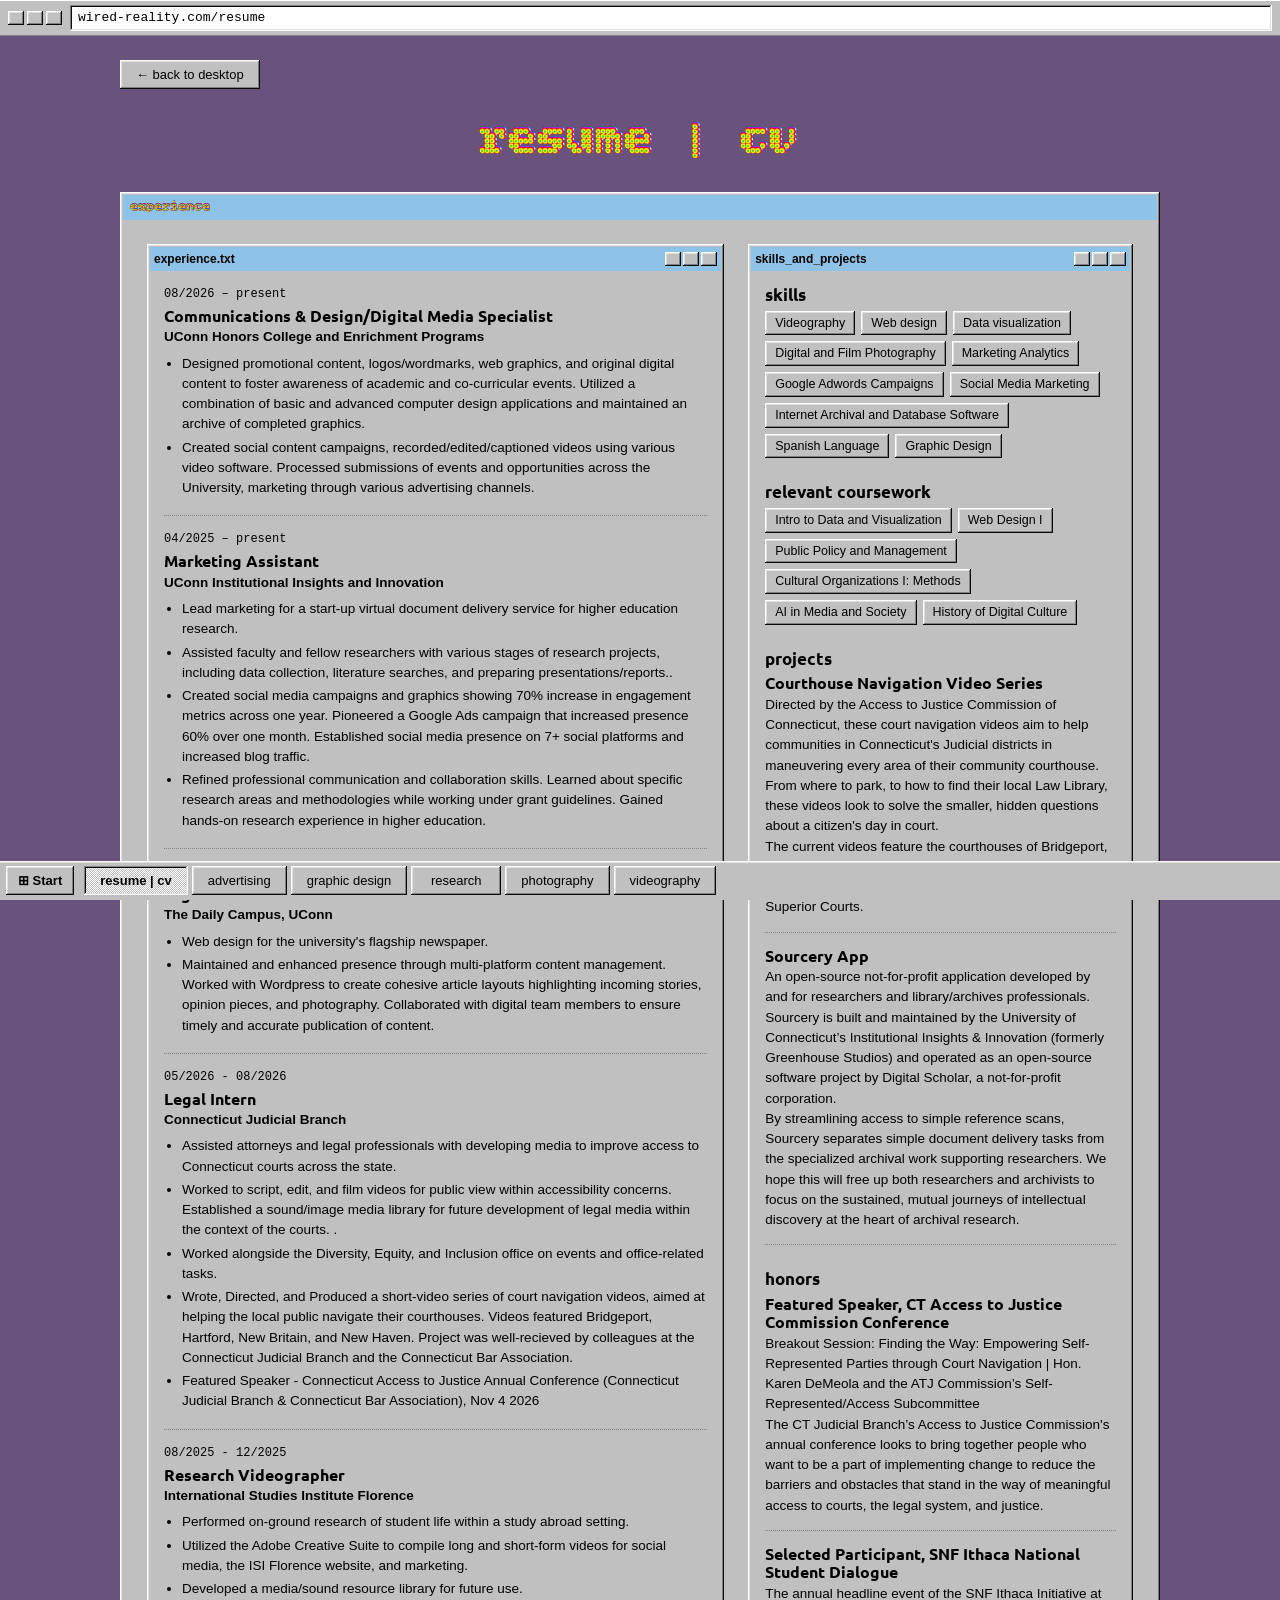
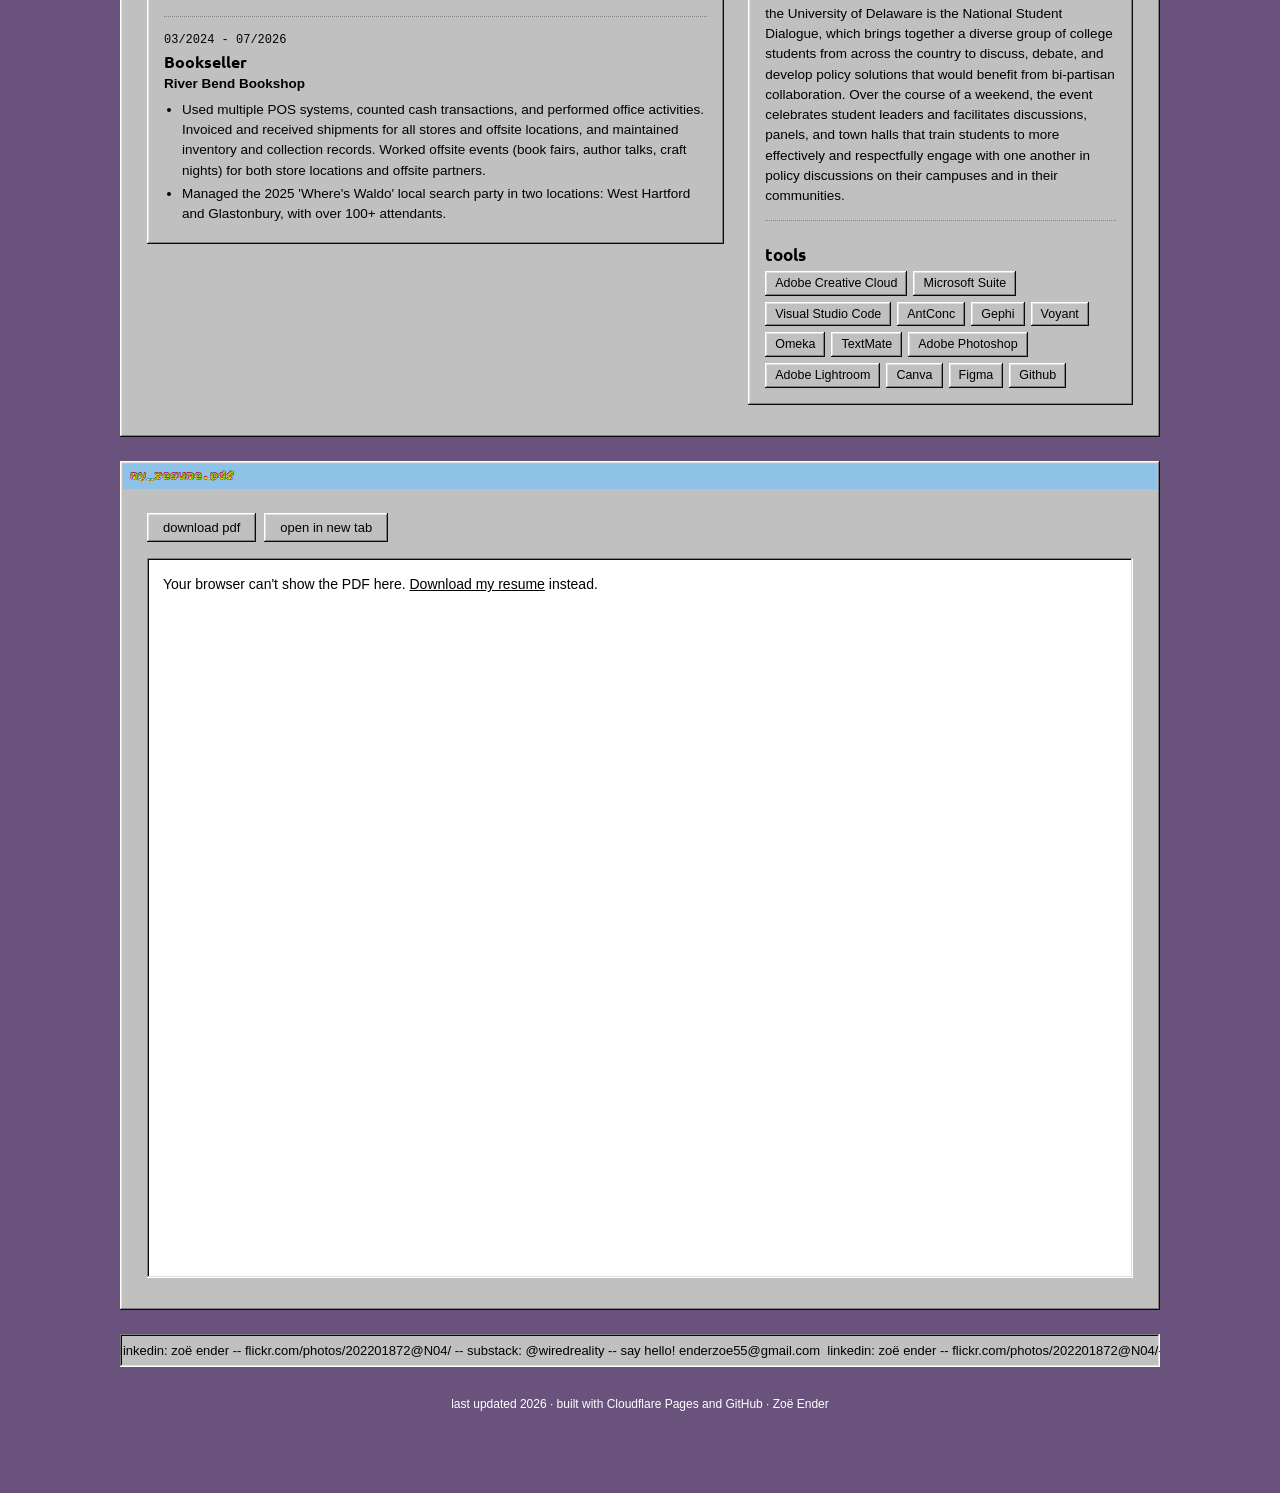
<file: resume.html>
<!DOCTYPE html>
<html lang="en">
<head>
<meta charset="UTF-8">
<meta name="viewport" content="width=device-width, initial-scale=1.0">
<title>Resume — Zoë Ender — Wired Reality</title>
<meta name="description" content="Resume, experience, skills and projects of Zoë Ender.">
<link rel="preconnect" href="https://fonts.googleapis.com">
<link rel="preconnect" href="https://fonts.gstatic.com" crossorigin>
<link href="https://fonts.googleapis.com/css2?family=Bitcount+Ink:wght@100..900&family=Isometra&display=swap" rel="stylesheet">
<link rel="stylesheet" href="style.css">
</head>
<body>

<div class="browser-chrome">
  <div class="dots" aria-hidden="true"><span></span><span></span><span></span></div>
  <div class="url-bar">wired-reality.com/resume</div>
</div>


<nav class="tab-nav">
  <div class="tab-nav-inner">
    <a href="resume.html" class="tab" aria-current="page">resume | cv</a>
    <a href="advertising.html" class="tab">advertising</a>
    <a href="graphic-design.html" class="tab">graphic design</a>
    <a href="research.html" class="tab">research</a>
    <a href="photography.html" class="tab">photography</a>
    <a href="videography.html" class="tab">videography</a>
  </div>
</nav>

<main>

  <div class="page-top">
    <a class="back-link" href="index.html">&larr; back to desktop</a>
    <h1 class="page-title">resume | cv</h1>
  </div>

  <section id="experience" class="section">
    <h2 class="section-heading">experience</h2>

    <div class="resume-columns">


      <article class="window-card">
        <div class="window-titlebar">
          <span class="wdot"></span><span class="wdot"></span><span class="wdot"></span>
          <span class="wtitle">experience.txt</span>
        </div>
        <div class="window-body">

         <div class="job">
            <p class="job-meta">08/2026 – present</p>
            <h3>Communications &amp; Design/Digital Media Specialist</h3>
            <p class="job-org">UConn Honors College and Enrichment Programs</p>
            <ul>
              <li>Designed promotional content, logos/wordmarks, web graphics, and original digital content to foster awareness of academic and co-curricular events. Utilized a combination of basic and advanced computer design applications and maintained an archive of completed graphics. 
</li>
              <li>Created social content campaigns, recorded/edited/captioned videos using various video software. Processed submissions of events and opportunities across the University, marketing through various advertising channels. </li>
            </ul>
          </div>
          
          <div class="job">
            <p class="job-meta">04/2025 – present</p>
            <h3>Marketing Assistant</h3>
            <p class="job-org">UConn Institutional Insights and Innovation</p>
            <ul>
              <li>Lead marketing for a start-up virtual document delivery service for higher education research.</li>
              <li>Assisted faculty and fellow researchers with various stages of research projects, including data collection, literature searches, and preparing presentations/reports..</li>
             <li> Created social media campaigns and graphics showing 70% increase in engagement metrics across one year. Pioneered a Google Ads campaign that increased presence 60% over one month. Established social media presence on 7+ social platforms and increased blog traffic.
</li>
              <li>Refined professional communication and collaboration skills. Learned about specific research areas and methodologies while working under grant guidelines. Gained hands-on research experience in higher education.
</li>
            </ul>
          </div>

          <div class="job">
            <p class="job-meta">08/2026 – present</p>
            <h3>Digital Producer</h3>
            <p class="job-org">The Daily Campus, UConn</p>
            <ul>
              <li>Web design for the university's flagship newspaper.</li>
              <li>Maintained and enhanced presence through multi-platform content management. Worked with Wordpress to create cohesive article layouts highlighting incoming stories, opinion pieces, and photography. Collaborated with digital team members to ensure timely and accurate publication of content.</li>
            </ul>
          </div>

          <div class="job">
            <p class="job-meta">05/2026 - 08/2026</p>
            <h3>Legal Intern</h3>
            <p class="job-org">Connecticut Judicial Branch</p>
            <ul>
              <li>Assisted attorneys and legal professionals with developing media to improve access to Connecticut courts across the state.</li>
              <li>Worked to script, edit, and film videos for public view within accessibility concerns. Established a sound/image media library for future development of legal media within the context of the courts.
.</li>
              <li>Worked alongside the Diversity, Equity, and Inclusion office on events and office-related tasks. </li>
              <li>Wrote, Directed, and Produced a short-video series of court navigation videos, aimed at helping the local public navigate their courthouses. Videos featured Bridgeport, Hartford, New Britain, and New Haven. Project was well-recieved by colleagues at the Connecticut Judicial Branch and the Connecticut Bar Association.</li>
            <li>Featured Speaker - Connecticut Access to Justice Annual Conference (Connecticut Judicial Branch & Connecticut Bar Association), Nov 4 2026
</li>
            </ul>
          </div>

           <div class="job">
            <p class="job-meta">08/2025 - 12/2025</p>
            <h3>Research Videographer</h3>
            <p class="job-org">International Studies Institute Florence</p>
            <ul>
              <li>Performed on-ground research of student life within a study abroad setting. </li>
              <li>Utilized the Adobe Creative Suite to compile long and short-form videos for social media, the ISI Florence website, and marketing.</li>
              <li>Developed a media/sound resource library for future use.</li>
            </ul>
          </div>

          <div class="job">
            <p class="job-meta">03/2024 - 07/2026</p>
            <h3>Bookseller</h3>
            <p class="job-org">River Bend Bookshop</p>
            <ul>
              <li>Used multiple POS systems, counted cash transactions, and performed office activities. Invoiced and received shipments for all stores and offsite locations, and maintained inventory and collection records. 
Worked offsite events (book fairs, author talks, craft nights) for both store locations and offsite partners.</li>
              <li>Managed the 2025 'Where's Waldo' local search party in two locations: West Hartford and Glastonbury, with over 100+ attendants.</li>
            </ul>
          </div>

        </div>
      </article>


      <article class="window-card">
        <div class="window-titlebar">
          <span class="wdot"></span><span class="wdot"></span><span class="wdot"></span>
          <span class="wtitle">skills_and_projects</span>
        </div>
        <div class="window-body">

          <h3 class="pane-heading">skills</h3>
          <ul class="skill-list">
            <li>Videography</li>
            <li>Web design</li>
            <li>Data visualization</li>
            <li>Digital and Film Photography</li>
            <li>Marketing Analytics</li>
            <li>Google Adwords Campaigns</li>
            <li>Social Media Marketing</li>
            <li>Internet Archival and Database Software</li>
            <li>Spanish Language</li>
            <li>Graphic Design</li>
            
          </ul>

          <h3 class="pane-heading">relevant coursework</h3>
          <ul class="skill-list">
            <li>Intro to Data and Visualization</li>
            <li>Web Design I</li>
            <li>Public Policy and Management</li>
            <li>Cultural Organizations I: Methods</li>
            <li>AI in Media and Society</li>
            <li>History of Digital Culture</li>
          </ul>

          <h3 class="pane-heading">projects</h3>

          <div class="job">
            <h3>Courthouse Navigation Video Series</h3>
            <p>Directed by the Access to Justice Commission of Connecticut, these court navigation videos aim to help communities in Connecticut's Judicial districts in maneuvering every area of their community courthouse. From where to park, to how to find their local Law Library, these videos look to solve the smaller, hidden questions about a citizen's day in court.<br>The current videos feature the courthouses of Bridgeport, Hartford, New Britain, and New Haven; plans look towards having court navigation videos for all of Connecticut's Superior Courts.</p>
          </div>

              <div class="job">
            <h3>Sourcery App</h3>
            <p>An open-source not-for-profit application developed by and for researchers and library/archives professionals. Sourcery is built and maintained by the University of Connecticut’s Institutional Insights & Innovation (formerly Greenhouse Studios) and operated as an open-source software project by Digital Scholar, a not-for-profit corporation.<br>By streamlining access to simple reference scans, Sourcery separates simple document delivery tasks from the specialized archival work supporting researchers. We hope this will free up both researchers and archivists to focus on the sustained, mutual journeys of intellectual discovery at the heart of archival research.</p>
          </div>

          <h3 class="pane-heading">honors</h3>
          <div class="job">
            <h3>Featured Speaker, CT Access to Justice Commission Conference</h3>
            <p>Breakout Session: Finding the Way: Empowering Self-Represented Parties through Court Navigation | Hon. Karen DeMeola and the ATJ Commission’s Self-Represented/Access Subcommittee<br>The CT Judicial Branch’s Access to Justice Commission's annual conference looks to bring together people who want to be a part of implementing change to reduce the barriers and obstacles that stand in the way of meaningful access to courts, the legal system, and justice. </p>
          </div>
          
          <div class="job">
            <h3>Selected Participant, SNF Ithaca National Student Dialogue</h3>
            <p>The annual headline event of the SNF Ithaca Initiative at the University of Delaware is the National Student Dialogue, which brings together a diverse group of college students from across the country to discuss, debate, and develop policy solutions that would benefit from bi-partisan collaboration. Over the course of a weekend, the event celebrates student leaders and facilitates discussions, panels, and town halls that train students to more effectively and respectfully engage with one another in policy discussions on their campuses and in their communities.​</p>
          </div>

           <h3 class="pane-heading">tools</h3>
          <ul class="skill-list">
            <li>Adobe Creative Cloud</li>
            <li>Microsoft Suite</li>
            <li>Visual Studio Code</li>
            <li>AntConc</li>
            <li>Gephi</li>
            <li>Voyant</li>
            <li>Omeka</li>
            <li>TextMate</li>
            <li>Adobe Photoshop</li>
            <li>Adobe Lightroom</li>
            <li>Canva</li>
            <li>Figma</li>
            <li>Github</li>
        
          
        </div>
      </article>

    </div>
  </section>

  <section id="resume-file" class="section">
    <h2 class="section-heading">my_resume.pdf</h2>

    <div class="resume-actions">
      <a class="btn" href="ZoeEnderResume.pdf" download>download pdf</a>
      <a class="btn" href="ZoeEnderResume.pdf" target="_blank" rel="noopener">open in new tab</a>
    </div>

    <object class="resume-embed" data="ZoeEnderResume.pdf" type="application/pdf" aria-label="Resume PDF">
      <p class="resume-fallback">Your browser can't show the PDF here. <a href="ZoeEnderResume.pdf">Download my resume</a> instead.</p>
    </object>
  </section>

</main>

<div class="marquee" aria-hidden="true">
  <div class="marquee-track">
    <span>linkedin: zoë ender -- flickr.com/photos/202201872@N04/ -- substack: @wiredreality -- say hello! enderzoe55@gmail.com &nbsp;</span>
    <span>linkedin: zoë ender -- flickr.com/photos/202201872@N04/-- substack: @wiredreality -- say hello! enderzoe55@gmail.com —&nbsp;</span>
  </div>
</div>
<footer class="site-footer">
  <p>last updated 2026 · built with Cloudflare Pages and GitHub · Zoë Ender</p>
</footer>

<script src="script.js"></script>
</body>
</html>
</file>
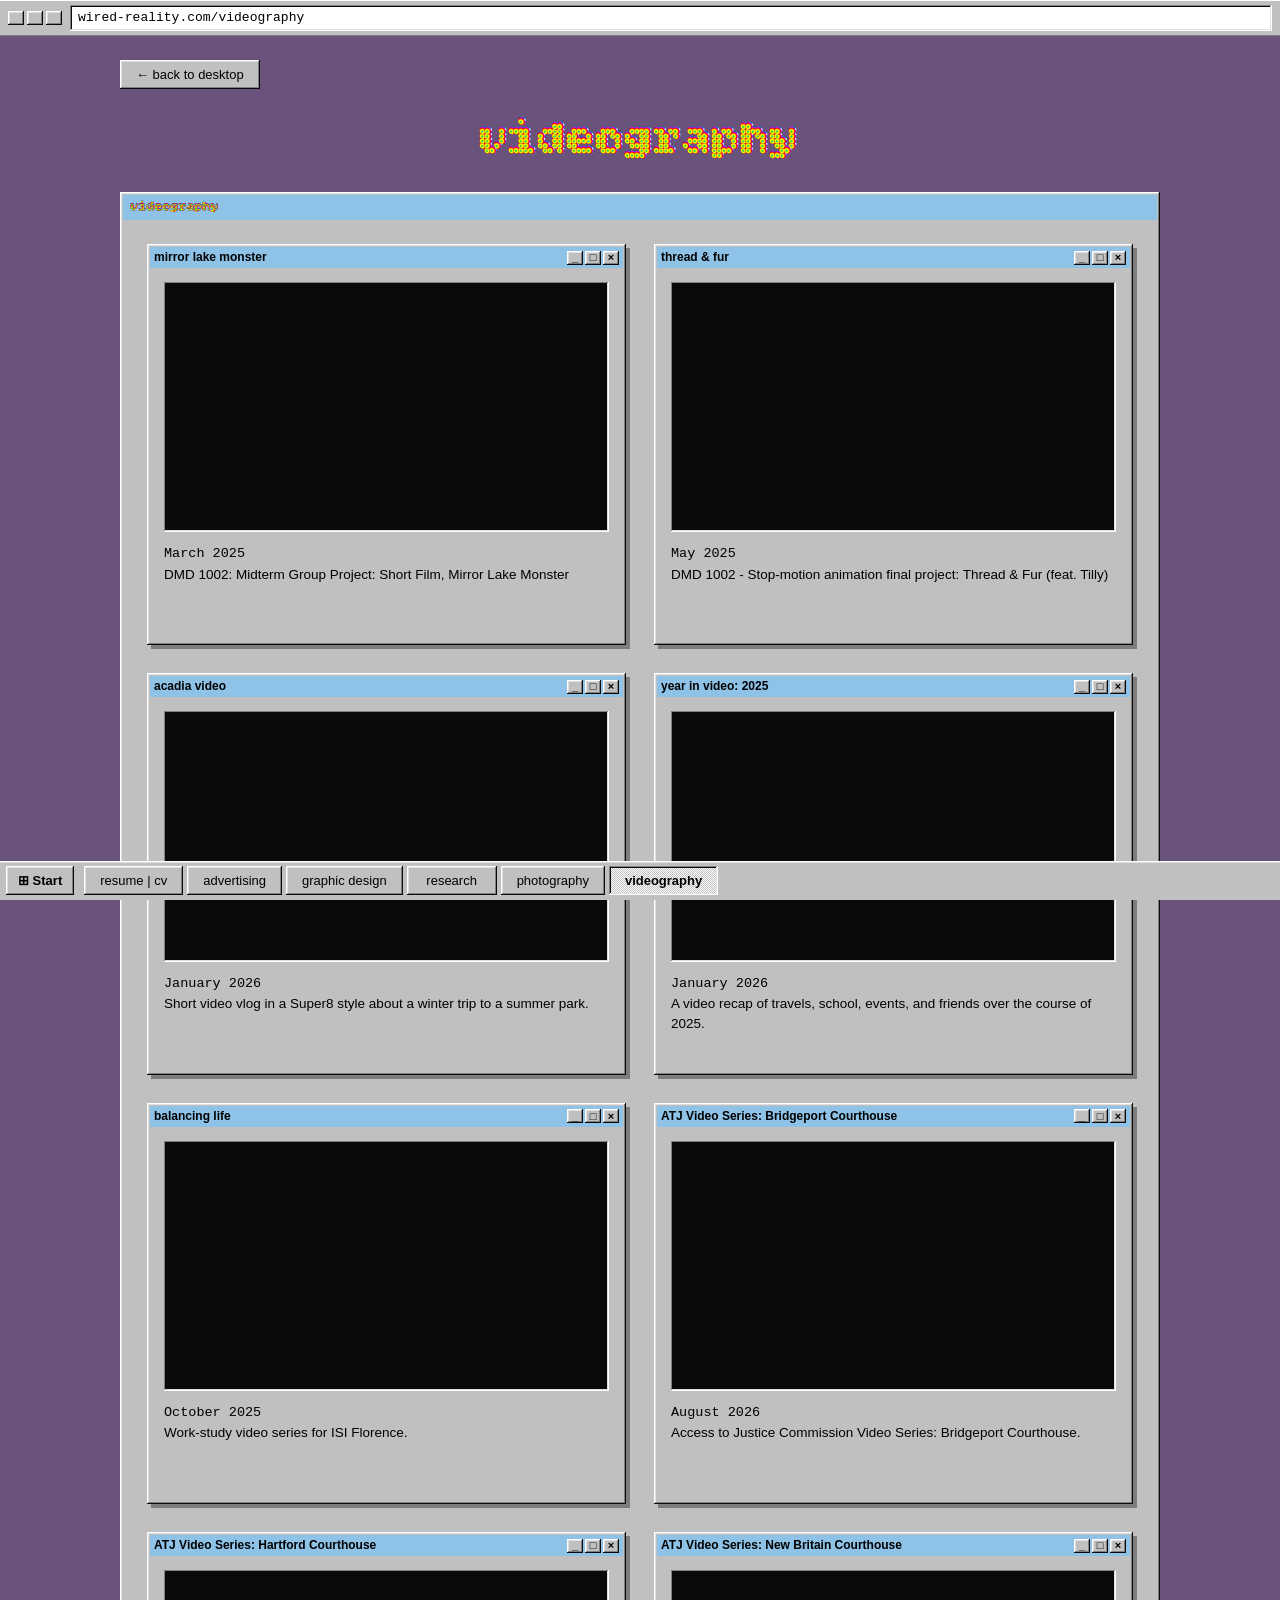
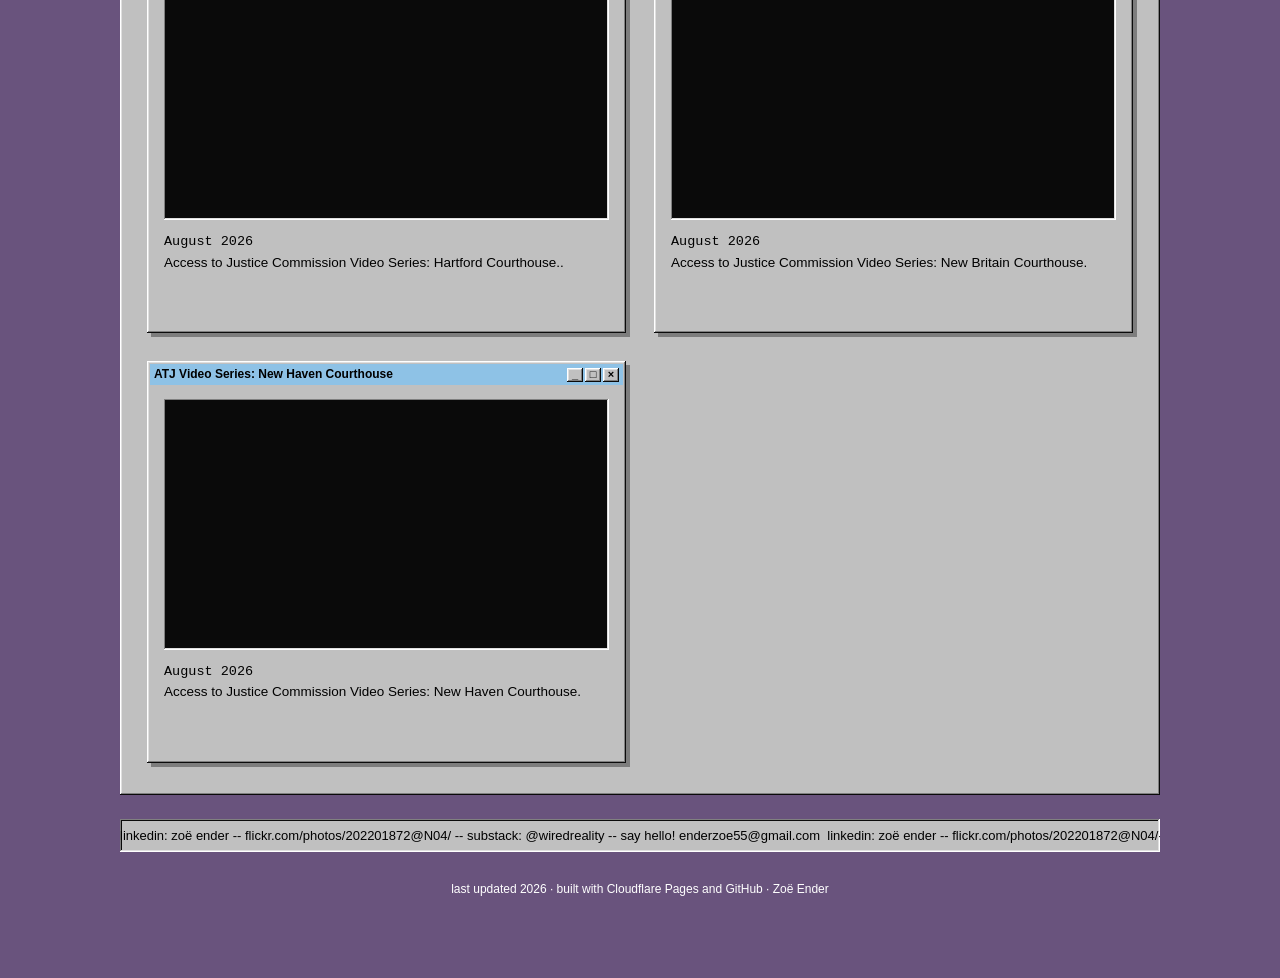
<file: videography.html>
<!DOCTYPE html>
<html lang="en">
<head>
<meta charset="UTF-8">
<meta name="viewport" content="width=device-width, initial-scale=1.0">
<title>Videography — Zoë Ender — Wired Reality</title>
<meta name="description" content="Videography by Zoë Ender.">
<link rel="preconnect" href="https://fonts.googleapis.com">
<link rel="preconnect" href="https://fonts.gstatic.com" crossorigin>
<link href="https://fonts.googleapis.com/css2?family=Bitcount+Ink:wght@100..900&family=Isometra&display=swap" rel="stylesheet">
<link rel="stylesheet" href="style.css">
</head>
<body>


<div class="browser-chrome">
  <div class="dots" aria-hidden="true"><span></span><span></span><span></span></div>
  <div class="url-bar">wired-reality.com/videography</div>
</div>


<nav class="tab-nav">
  <div class="tab-nav-inner">
    <a href="resume.html" class="tab">resume | cv</a>
    <a href="advertising.html" class="tab">advertising</a>
    <a href="graphic-design.html" class="tab">graphic design</a>
    <a href="research.html" class="tab">research</a>
    <a href="photography.html" class="tab">photography</a>
    <a href="videography.html" class="tab" aria-current="page">videography</a>
  </div>
</nav>

<main>

  <div class="page-top">
    <a class="back-link" href="index.html">&larr; back to desktop</a>
    <h1 class="page-title">videography</h1>
  </div>

 
  <section id="videos" class="section">
    <h2 class="section-heading">videography</h2>

    <div class="video-grid">

      <article class="video-window">
        <div class="window-titlebar">
          <span class="wtitle">mirror lake monster</span>
          <span class="wdot" aria-hidden="true">_</span><span class="wdot" aria-hidden="true">□</span><span class="wdot" aria-hidden="true">×</span>
        </div>
        <div class="window-body">
          <iframe class="video-view" src="https://www.youtube.com/embed/0GP2UWgCS8A"
                  title="mirror lake monster" allow="fullscreen; picture-in-picture"
                  allowfullscreen loading="lazy"></iframe>
          <div class="video-meta">
            <p class="video-date">March 2025</p>
            <p class="video-note">DMD 1002: Midterm Group Project: Short Film, Mirror Lake Monster</p>
          </div>
        </div>
      </article>

      <article class="video-window">
        <div class="window-titlebar">
          <span class="wtitle">thread & fur</span>
          <span class="wdot" aria-hidden="true">_</span><span class="wdot" aria-hidden="true">□</span><span class="wdot" aria-hidden="true">×</span>
        </div>
        <div class="window-body">
          <iframe class="video-view" src="https://www.youtube.com/embed/pd_SO1cjvmI"
                  title="thread & fur" allow="fullscreen; picture-in-picture"
                  allowfullscreen loading="lazy"></iframe>
          <div class="video-meta">
            <p class="video-date">May 2025</p>
            <p class="video-note">DMD 1002 - Stop-motion animation final project: Thread & Fur (feat. Tilly)</p>
          </div>
        </div>
      </article>

      <article class="video-window">
        <div class="window-titlebar">
          <span class="wtitle">acadia video</span>
          <span class="wdot" aria-hidden="true">_</span><span class="wdot" aria-hidden="true">□</span><span class="wdot" aria-hidden="true">×</span>
        </div>
        <div class="window-body">
          <iframe class="video-view" src="https://www.youtube.com/embed/9whg9VeHrgk"
                  title="acadia video" allow="fullscreen; picture-in-picture"
                  allowfullscreen loading="lazy"></iframe>
          <div class="video-meta">
            <p class="video-date">January 2026</p>
            <p class="video-note">Short video vlog in a Super8 style about a winter trip to a summer park.</p>
          </div>
        </div>
      </article>

      <article class="video-window">
        <div class="window-titlebar">
          <span class="wtitle">year in video: 2025</span>
          <span class="wdot" aria-hidden="true">_</span><span class="wdot" aria-hidden="true">□</span><span class="wdot" aria-hidden="true">×</span>
        </div>
        <div class="window-body">
          <iframe class="video-view" src="https://www.youtube.com/embed/AthuD9KoyJ4"
                  title="year in video: 2025" allow="fullscreen; picture-in-picture"
                  allowfullscreen loading="lazy"></iframe>
          <div class="video-meta">
            <p class="video-date">January 2026</p>
            <p class="video-note">A video recap of travels, school, events, and friends over the course of 2025.</p>
          </div>
        </div>
      </article>

      <article class="video-window">
        <div class="window-titlebar">
          <span class="wtitle">balancing life</span>
          <span class="wdot" aria-hidden="true">_</span><span class="wdot" aria-hidden="true">□</span><span class="wdot" aria-hidden="true">×</span>
        </div>
        <div class="window-body">
          <iframe class="video-view" src="https://www.youtube.com/embed/lJugrDVfFto"
                  title="balancing life: ISI Florence" allow="fullscreen; picture-in-picture"
                  allowfullscreen loading="lazy"></iframe>
          <div class="video-meta">
            <p class="video-date">October 2025</p>
            <p class="video-note">Work-study video series for ISI Florence.</p>
          </div>
        </div>
      </article>

      <article class="video-window">
        <div class="window-titlebar">
          <span class="wtitle">ATJ Video Series: Bridgeport Courthouse</span>
          <span class="wdot" aria-hidden="true">_</span><span class="wdot" aria-hidden="true">□</span><span class="wdot" aria-hidden="true">×</span>
        </div>
        <div class="window-body">
          <iframe class="video-view" src="https://www.youtube.com/embed/nYG0IKdgDP8"
                  title="ATJ Video Series: Bridgeport Courthouse" allow="fullscreen; picture-in-picture"
                  allowfullscreen loading="lazy"></iframe>
          <div class="video-meta">
            <p class="video-date">August 2026</p>
            <p class="video-note">Access to Justice Commission Video Series: Bridgeport Courthouse.</p>
          </div>
        </div>
      </article>

      <article class="video-window">
        <div class="window-titlebar">
          <span class="wtitle">ATJ Video Series: Hartford Courthouse</span>
          <span class="wdot" aria-hidden="true">_</span><span class="wdot" aria-hidden="true">□</span><span class="wdot" aria-hidden="true">×</span>
        </div>
        <div class="window-body">
          <iframe class="video-view" src="https://www.youtube.com/embed/BQ3tLee6-QY"
                  title="ATJ Video Series: Hartford Courthouse" allow="fullscreen; picture-in-picture"
                  allowfullscreen loading="lazy"></iframe>
          <div class="video-meta">
            <p class="video-date">August 2026</p>
            <p class="video-note">Access to Justice Commission Video Series: Hartford Courthouse..</p>
          </div>
        </div>
      </article>

      <article class="video-window">
        <div class="window-titlebar">
          <span class="wtitle">ATJ Video Series: New Britain Courthouse</span>
          <span class="wdot" aria-hidden="true">_</span><span class="wdot" aria-hidden="true">□</span><span class="wdot" aria-hidden="true">×</span>
        </div>
        <div class="window-body">
          <iframe class="video-view" src="https://www.youtube.com/embed/KHMGIrqV2Qs"
                  title="ATJ Video Series: New Britain Courthouse" allow="fullscreen; picture-in-picture"
                  allowfullscreen loading="lazy"></iframe>
          <div class="video-meta">
            <p class="video-date">August 2026</p>
            <p class="video-note">Access to Justice Commission Video Series: New Britain Courthouse.</p>
          </div>
        </div>
      </article>

      <article class="video-window">
        <div class="window-titlebar">
          <span class="wtitle">ATJ Video Series: New Haven Courthouse</span>
          <span class="wdot" aria-hidden="true">_</span><span class="wdot" aria-hidden="true">□</span><span class="wdot" aria-hidden="true">×</span>
        </div>
        <div class="window-body">
          <iframe class="video-view" src="https://www.youtube.com/embed/aKrxMHfPWrw"
                  title="ATJ Video Series: New Haven Courthouse" allow="fullscreen; picture-in-picture"
                  allowfullscreen loading="lazy"></iframe>
          <div class="video-meta">
            <p class="video-date">August 2026</p>
            <p class="video-note">Access to Justice Commission Video Series: New Haven Courthouse.</p>
          </div>
        </div>
      </article>

    </div>
  </section>

</main>

<div class="marquee" aria-hidden="true">
  <div class="marquee-track">
    <span>linkedin: zoë ender -- flickr.com/photos/202201872@N04/ -- substack: @wiredreality -- say hello! enderzoe55@gmail.com &nbsp;</span>
    <span>linkedin: zoë ender -- flickr.com/photos/202201872@N04/-- substack: @wiredreality -- say hello! enderzoe55@gmail.com —&nbsp;</span>
  </div>
</div>
<footer class="site-footer">
  <p>last updated 2026 · built with Cloudflare Pages and GitHub · Zoë Ender</p>
</footer>

<script src="script.js"></script>
</body>
</html>
</file>
<file: style.css>
@import url("https://fonts.googleapis.com/css2?family=Ubuntu:ital,wght@0,300;0,400;0,500;0,700;1,300;1,400;1,500;1,700&display=swap");

/* ==================================================
   TOKENS — Windows 98 palette (change to re-theme)
================================================== */
:root {
  --purple: #69537d;      /* desktop */
  --gray: #c0c0c0;      /* window / button face */
  --gray-light: #dfdfdf;
  --gray-dark: #808080;
  --white: #ffffff;
  --black: #0a0a0a;
  --navy: #8EC2E6;      /* title bar / selection */
  --sky: #8EC2E6;       /* title bar end */
  --link: #0000ee;
  --green: #00c000;

  --title-grad: linear-gradient(90deg, var(--navy), var(--sky));

  --font-display: "Bitcount Ink", Tahoma, "MS Sans Serif", Arial, sans-serif;
  --font-body: Tahoma, "MS Sans Serif", "Segoe UI", Arial, sans-serif;
  --font-heading: "Ubuntu", Tahoma, "MS Sans Serif", Arial, sans-serif;
  --font-mono: "Courier New", Courier, monospace;

  /* 98.css-style bevels (drawn with inset shadows) */
  --bevel-out:
    inset -1px -1px var(--black),
    inset 1px 1px var(--white),
    inset -2px -2px var(--gray-dark),
    inset 2px 2px var(--gray-light);
  --bevel-in:
    inset -1px -1px var(--white),
    inset 1px 1px var(--gray-dark),
    inset -2px -2px var(--gray-light),
    inset 2px 2px var(--black);
}

* { box-sizing: border-box; }

html { scroll-behavior: smooth; }

body {
  margin: 0;
  padding-bottom: 52px; /* room for the fixed taskbar */
  background: var(--purple);
  color: #000;
  font-family: var(--font-body);
  font-size: 14px;
  line-height: 1.5;
}

h1,
h2,
h3 {
  font-family: var(--font-display);
  margin: 0;
  line-height: 1.15;
}

a { color: inherit; }

/* Every <section> is a Win98 window */
section {
  width: calc(100% - 32px);
  max-width: 1040px;
  margin: 24px auto;
  background: var(--gray);
  box-shadow: var(--bevel-out);
}

/* ==================================================
   BROWSER CHROME BAR  (toolbar + address field)
================================================== */
.browser-chrome {
  display: flex;
  align-items: center;
  gap: 8px;
  padding: 5px 8px;
  background: var(--gray);
  color: #000;
  box-shadow: inset 0 -1px var(--gray-dark), inset 0 1px var(--white);
}

.dots { display: flex; gap: 3px; }

.dots span {
  width: 16px;
  height: 14px;
  background: var(--gray);
  box-shadow: var(--bevel-out);
}

.dots span:nth-child(n) { opacity: 1; }
 /* reset any inherited tints */

.url-bar {
  flex: 1;
  font-family: var(--font-mono);
  font-size: 13px;
  background: var(--white);
  color: #000;
  border: none;
  border-radius: 0;
  padding: 3px 8px;
  box-shadow: var(--bevel-in);
  overflow: hidden;
  white-space: nowrap;
  text-overflow: ellipsis;
}

/* ==================================================
   TAB NAV → TASKBAR (fixed to bottom of screen)
================================================== */
.tab-nav {
  position: fixed;
  left: 0;
  right: 0;
  bottom: 0;
  top: auto;
  z-index: 20;
  background: var(--gray);
  border: none;
  box-shadow: inset 0 1px var(--white), inset 0 2px var(--gray-light);
}

.tab-nav-inner {
  max-width: none;
  margin: 0;
  display: flex;
  align-items: center;
  gap: 4px;
  padding: 5px 6px;
  overflow-x: auto;
}

/* "Start" button */
.tab-nav-inner::before {
  content: "⊞ Start";
  font-family: var(--font-body);
  font-size: 13px;
  font-weight: 700;
  padding: 5px 12px;
  margin-right: 6px;
  background: var(--gray);
  box-shadow: var(--bevel-out);
  white-space: nowrap;
}

.tab {
  font-family: var(--font-body);
  font-size: 13px;
  text-decoration: none;
  color: #000;
  padding: 5px 16px;
  min-width: 90px;
  text-align: center;
  border: none;
  border-radius: 0;
  background: var(--gray);
  box-shadow: var(--bevel-out);
  white-space: nowrap;
  transform: none;
  transition: none;
}

.tab:hover { background: var(--gray-light); transform: none; color: #000; }

.tab:active,
.tab:focus-visible {
  background: repeating-conic-gradient(var(--gray) 0 25%, var(--white) 0 50%) 0 0 / 2px 2px;
  box-shadow: var(--bevel-in);
  color: #000;
  transform: none;
}

/* ==================================================
   WINDOW TITLE BARS (every section heading)
================================================== */
.section {
  padding: 3px 27px 32px;
  scroll-margin-top: 16px;      /* keeps headings clear of the fixed taskbar */
  scroll-margin-bottom: 60px;
}

.section-heading {
  display: block;
  margin: 0 -24px 24px;
  padding: 4px 8px;
  background: var(--title-grad);
  color: #000;
  font-family: var(--font-display);
  font-size: 13px;
  font-weight: 700;
  line-height: 1.3;
  letter-spacing: 0;
  border: none;
}

/* ==================================================
   WORK — window cards
================================================== */
.window-grid {
  display: grid;
  grid-template-columns: repeat(2, 1fr);
  gap: 24px;
}

.window-card {
  background: var(--gray);
  border: none;
  border-radius: 0;
  box-shadow: var(--bevel-out);
  padding: 3px;
  overflow: hidden;
  transition: none;
}

.window-card:hover { transform: none; box-shadow: var(--bevel-out); }

.window-titlebar {
  display: flex;
  align-items: center;
  gap: 2px;
  padding: 3px 4px;
  background: var(--title-grad);
  border: none;
}

/* title text first, control buttons on the right */
.wtitle {
  order: -1;
  flex: 1;
  margin: 0;
  font-family: var(--font-body);
  font-size: 12px;
  font-weight: 700;
  color: #000;
  opacity: 1;
}

.wdot {
  width: 16px;
  height: 14px;
  border-radius: 0;
  background: var(--gray);
  box-shadow: var(--bevel-out);
  opacity: 1;
}

.window-body { padding: 14px; }

.thumb {
  width: 100%;
  aspect-ratio: 16 / 10;
  border: none;
  border-radius: 0;
  margin-bottom: 14px;
  box-shadow: var(--bevel-in);
  /* REPLACE these gradient blocks with real images:
     <img src="images/your-photo.jpg" alt="..."> */
}

.thumb-a { background: linear-gradient(135deg, var(--navy), var(--purple)); }

.thumb-b { background: linear-gradient(135deg, var(--purple), var(--gray)); }

.thumb-c { background: linear-gradient(135deg, #800080, var(--gray)); }

.thumb-d { background: linear-gradient(135deg, #808000, #ffff80); }

.tag {
  font-family: var(--font-mono);
  font-size: 12px;
  color: #000;
  margin: 0 0 6px;
}

.window-body h3 {
  font-family: var(--font-heading);
  font-weight: 700;
  font-size: 17px;
  margin-bottom: 6px;
}

.window-body p:not(.tag) {
  color: #000;
  font-size: 13.5px;
  margin: 0;
}

/* ==================================================
   MARQUEE FOOTER → status bar ticker
================================================== */
.marquee {
  width: calc(100% - 32px);
  max-width: 1040px;
  margin: 24px auto 0;
  border: none;
  background: var(--gray);
  color: #000;
  overflow: hidden;
  white-space: nowrap;
  padding: 6px 0;
  box-shadow: var(--bevel-in);
}

.marquee-track {
  display: inline-flex;
  animation: scroll-left 22s linear infinite;
}

.marquee-track span {
  font-family: var(--font-body);
  font-size: 13px;
  padding-right: 0;
}

@keyframes scroll-left {
  from { transform: translateX(0); }
  to { transform: translateX(-50%); }
}

@media (prefers-reduced-motion: reduce) {
    .marquee-track { animation: none; }

    html { scroll-behavior: auto; }
}

.site-footer {
  text-align: center;
  padding: 16px;
  font-family: var(--font-body);
  font-size: 12px;
  color: var(--white);
}

/* ==================================================
   RESPONSIVE
================================================== */
@media (max-width: 760px) {
    .window-grid { grid-template-columns: 1fr; }

    .tab { min-width: 0; padding: 5px 10px; }
}

/* Visible keyboard focus everywhere (Win98 dotted focus ring) */
a:focus-visible {
  outline: 1px dotted #000;
  outline-offset: 2px;
}

/* ==================================================
   CLICKABLE PROJECT CARDS + PROJECT PAGES
================================================== */
.card-link {
  display: block;
  text-decoration: none;
  color: inherit;
}

.card-link:focus-visible { outline: 1px dotted #000; outline-offset: 3px; }

/* pressed look when you click a card */
.card-link:active .window-card { box-shadow: var(--bevel-in); }

.back-link {
  display: inline-block;
  margin-bottom: 20px;
  padding: 5px 16px;
  font-size: 13px;
  text-decoration: none;
  color: #000;
  background: var(--gray);
  box-shadow: var(--bevel-out);
}

.back-link:hover { background: var(--gray-light); }

.back-link:active { box-shadow: var(--bevel-in); }

.project-title {
  font-size: clamp(28px, 5vw, 48px);
  margin: 4px 0 12px;
}

.project-lead {
  font-size: 16px;
  max-width: 60ch;
}

.project-page p { max-width: 68ch; }

.gallery {
  display: grid;
  grid-template-columns: repeat(2, 1fr);
  gap: 20px;
  margin-top: 28px;
}

.gallery figure { margin: 0; }

.gallery .thumb { margin-bottom: 0; }

.gallery figcaption {
  margin-top: 6px;
  font-size: 12px;
  color: #000;
}

@media (max-width: 760px) {
    .gallery { grid-template-columns: 1fr; }
}

.card-link .window-card { height: 100%; }

/* Fit whole photos inside the teal frames */
.gallery img {
  display: block;
  width: 100%;
  height: auto;
  aspect-ratio: 16 / 10;      /* the frame shape */
  object-fit: contain;        /* show the entire photo, no cropping */
  background: var(--purple);    /* teal shows around the photo */
  padding: 6px;               /* little margin inside the frame */
  box-shadow: var(--bevel-in);
}

/* ==================================================
   PHOTO STAGE — portfolio1.png as the interactive desktop
   with clickable hotspots on top of the folders.
   (The stage is a <section>, so it must cancel the
   global "section = gray Win98 window" rule above.)
================================================== */
.photo-stage {
  position: relative;
  width: calc(100% - 32px);
  max-width: 1040px;          /* same width as the other windows; raise to go bigger */
  margin: 24px auto;
  padding: 0;
  background: none;           /* cancel the gray window look */
  box-shadow: none;
}

.photo-stage-img {
  display: block;
  width: 100%;
  height: auto;
}

/* Invisible click zones over the folders / icons in the photo.
   --x / --y = CENTER of the zone, --w / --h = its size,
   all as a % of the photo so they stay put at any screen size. */
.hotspot {
  position: absolute;
  left: var(--x);
  top: var(--y);
  width: var(--w);
  height: var(--h);
  transform: translate(-50%, -50%);
  border: 2px dashed transparent;
  border-radius: 6px;
  background: transparent;
  text-decoration: none;
  transition: background 0.2s, border-color 0.2s, box-shadow 0.2s;
}

.hotspot:hover,
.hotspot:focus-visible {
  background: rgba(255, 255, 255, 0.22);
  border-color: #fff;
  box-shadow: 0 0 18px rgba(255, 255, 255, 0.7);
  outline: none;
}

/* Small tooltip label under each hotspot */
.hotspot-label {
  position: absolute;
  top: 100%;
  left: 50%;
  transform: translateX(-50%);
  margin-top: 4px;
  padding: 2px 10px;
  background: var(--black);
  color: var(--white);
  font-family: var(--font-body);
  font-size: 12px;
  white-space: nowrap;
  opacity: 0;
  pointer-events: none;
  transition: opacity 0.2s;
  z-index: 2;
}

.hotspot:hover .hotspot-label,
.hotspot:focus-visible .hotspot-label {
  opacity: 1;
}

/* Touch screens have no hover: show a faint outline so people can see what's tappable */
@media (hover: none) {
    .hotspot { border-color: rgba(255, 255, 255, 0.6); }

    .hotspot-label { display: none; }
}


/* ==================================================
   INNER PAGES (resume.html etc.)
================================================== */
.page-top {
  width: calc(100% - 32px);
  max-width: 1040px;
  margin: 24px auto 0;
}

.page-title {
  text-align: center;
  margin-top: 4px;
  font-size: clamp(28px, 5vw, 48px);
  color: var(--white);
}

/* Taskbar button for the page you're on looks pressed */
.tab[aria-current="page"] {
  background: repeating-conic-gradient(var(--gray) 0 25%, var(--white) 0 50%) 0 0 / 2px 2px;
  box-shadow: var(--bevel-in);
  font-weight: 700;
}

/* Generic Win98 push button (links styled as buttons) */
.btn {
  display: inline-block;
  padding: 5px 16px;
  font-size: 13px;
  text-decoration: none;
  color: #000;
  background: var(--gray);
  box-shadow: var(--bevel-out);
}

.btn:hover { background: var(--gray-light); }

.btn:active { box-shadow: var(--bevel-in); }

/* ---- Resume file area ---- */
.resume-actions {
  display: flex;
  flex-wrap: wrap;
  gap: 8px;
  margin-bottom: 16px;
}

.resume-embed {
  display: block;
  width: 100%;
  height: 80vh;
  min-height: 520px;
  background: var(--white);
  box-shadow: var(--bevel-in);
}

.resume-fallback { padding: 16px; }

/* ---- Two-column experience layout ---- */
.resume-columns {
  display: grid;
  grid-template-columns: 3fr 2fr;   /* experiences wider than skills/projects */
  gap: 24px;
  align-items: start;
}

.job {
  padding-bottom: 14px;
  margin-bottom: 14px;
  border-bottom: 1px dotted var(--gray-dark);
}

.job:last-child { border-bottom: none; margin-bottom: 0; padding-bottom: 0; }

.job h3 {
  font-family: var(--font-heading);
  font-weight: 700;
  font-size: 16px;
  margin-bottom: 2px;
}

.job p { margin: 0; font-size: 13.5px; }

.job-meta {
  font-family: var(--font-mono);
  font-size: 12px !important;
  margin-bottom: 4px !important;
}

.job-org {
  font-weight: 700;
  margin-bottom: 6px !important;
}

.job ul { margin: 0; padding-left: 18px; font-size: 13.5px; }

.job li { margin-bottom: 3px; }

.pane-heading {
  font-family: var(--font-display);
  font-size: 15px;
  margin: 0 0 10px;
}

.pane-heading:not(:first-child) { margin-top: 24px; }

.skill-list {
  list-style: none;
  display: flex;
  flex-wrap: wrap;
  gap: 6px;
  margin: 0;
  padding: 0;
}

.skill-list li {
  padding: 3px 10px;
  font-size: 12.5px;
  background: var(--gray);
  box-shadow: var(--bevel-out);
}

@media (max-width: 760px) {
    .resume-columns { grid-template-columns: 1fr; }

    .resume-embed { height: 70vh; min-height: 420px; }
}

/* ==================================================
   POP-UP WINDOWS (photography.html etc.)
   Each .popup is a whole window that is also a link.
================================================== */
.popup-grid {
  display: grid;
  grid-template-columns: repeat(3, 1fr);
  gap: 20px;
  max-width: 780px;       /* total width of the 3 x 3 block: raise to make windows bigger, lower to shrink */
  margin: 0 auto;
}

.popup {
  display: block;
  padding: 3px;
  text-decoration: none;
  color: #000;
  background: var(--gray);
  box-shadow: var(--bevel-out), 5px 5px 0 rgba(0, 0, 0, 0.35); /* window + drop shadow */
  transition: transform 0.15s, box-shadow 0.15s;
}

/* little window-control buttons with real symbols */
.popup .wdot {
  display: flex;
  align-items: center;
  justify-content: center;
  width: 15px;
  height: 13px;
  font-size: 10px;
  font-weight: 700;
  line-height: 1;
  color: #000;
}

/* hover / keyboard focus: window lifts and its title bar turns purple */
.popup:hover,
.popup:focus-visible {
  transform: translate(-3px, -3px);
  box-shadow: var(--bevel-out), 8px 8px 0 rgba(0, 0, 0, 0.35);
  outline: none;
}

.popup:hover .window-titlebar,
.popup:focus-visible .window-titlebar {
  background: var(--purple);
}

.popup:hover .wtitle,
.popup:focus-visible .wtitle {
  color: var(--white);
}

/* clicking presses the window in */
.popup:active {
  transform: translate(0, 0);
  box-shadow: var(--bevel-in);
}

.popup-open {
  margin: 0;
  font-family: var(--font-mono);
  font-size: 12px;
  text-decoration: underline;
  color: var(--link);
}

.popup:hover .popup-open { color: #ff0000; }

/* real photos inside the window */
.popup-img {
  display: block;
  width: 100%;
  aspect-ratio: 16 / 10;
  object-fit: cover;
  margin-bottom: 14px;
  box-shadow: var(--bevel-in);
}

@media (max-width: 520px) {
    .popup-grid { grid-template-columns: repeat(2, 1fr); gap: 14px; }
}

/* compact window contents */

.popup .window-titlebar { padding: 3px 4px; gap: 2px; }


.popup .window-body { padding: 9px; }

.popup .thumb { margin-bottom: 9px; }

.popup .popup-img { margin-bottom: 9px; }

.popup .wtitle { font-size: 12px; }


@media (prefers-reduced-motion: reduce) {
    .popup { transition: none; }
}


/* ==================================================
   PDF VIEWER WINDOWS (research.html)
================================================== */
.pdf-grid {
  display: grid;
  grid-template-columns: repeat(2, 1fr);   /* change to repeat(3, 1fr) for 3 across */
  gap: 28px;
}

.pdf-window,
.video-window,
.ad-window {
  padding: 3px;
  background: var(--gray);
  box-shadow: var(--bevel-out), 4px 4px 0 rgba(0, 0, 0, 0.35);
}

/* long titles can wrap instead of being cut off */
.pdf-window .wtitle,
.video-window .wtitle,
.ad-window .wtitle { white-space: normal; line-height: 1.25; }

.pdf-window .wdot,
.video-window .wdot,
.ad-window .wdot {
  display: flex;
  align-items: center;
  justify-content: center;
  font-size: 11px;
  font-weight: 700;
  line-height: 1;
  color: #000;
}

.pdf-view {
  display: block;
  width: 100%;
  height: 440px;
  background: var(--white);
  box-shadow: var(--bevel-in);
}

.pdf-fallback { padding: 16px; margin: 0; }

/* room under each viewer for the date, a note and a link */
.pdf-meta,
.video-meta { padding-top: 12px; min-height: 96px; }

.pdf-date,
.video-date {
  margin: 0 0 4px;
  font-family: var(--font-mono);
  font-size: 12px;
}

.pdf-note,
.video-note { margin: 0 0 8px; font-size: 13.5px; }

.pdf-open {
  font-family: var(--font-mono);
  font-size: 12px;
  color: var(--link);
}
.pdf-open:hover { color: #ff0000; }

@media (max-width: 760px) {
  .pdf-grid { grid-template-columns: 1fr; }
  .pdf-view { height: 380px; }
}

/* ==================================================
   CONTACT PAGE (contact.html)
================================================== */
.contact-grid {
  display: grid;
  grid-template-columns: 110px 1fr;   /* first number = portrait width */
  gap: 24px;
  align-items: start;
  margin-bottom: 24px;
}

/* works for both the placeholder <div> and a real <img class="profile-photo"> */
.profile-photo {
  display: flex;
  align-items: center;
  justify-content: center;
  width: 100%;
  aspect-ratio: 4 / 5;
  object-fit: cover;
  background: linear-gradient(160deg, var(--purple), var(--navy));
  box-shadow: var(--bevel-in);
  color: var(--white);
  font-family: var(--font-mono);
  font-size: 12px;
}

.contact-text p { max-width: 62ch; margin: 0 0 12px; }

.contact-list {
  margin: 0;
  background: var(--white);
  box-shadow: var(--bevel-in);
}

.contact-list div {
  display: grid;
  grid-template-columns: 110px 1fr;
  border-bottom: 1px solid var(--gray-dark);
}
.contact-list div:last-child { border-bottom: none; }

.contact-list dt {
  padding: 8px 12px;
  font-size: 12px;
  font-weight: 700;
  background: var(--gray);
  border-right: 1px solid var(--gray-dark);
}

.contact-list dd {
  margin: 0;
  padding: 8px 12px;
  font-size: 13.5px;
  background: var(--white);
  overflow-wrap: anywhere;
}

.contact-list a { color: var(--link); }
.contact-list a:hover { color: #ff0000; }

/* small horizontal email box */
.email-bar { padding-bottom: 16px; }
.email-bar .section-heading { margin-bottom: 14px; }

.email-row {
  display: flex;
  align-items: center;
  gap: 10px;
  flex-wrap: wrap;
}

.email-label { font-weight: 700; }

.email-field {
  flex: 1;
  min-width: 200px;
  padding: 4px 10px;
  background: var(--white);
  box-shadow: var(--bevel-in);
  font-family: var(--font-mono);
  font-size: 13px;
}

@media (max-width: 760px) {
  .contact-grid { grid-template-columns: 1fr; }
  .profile-photo { max-width: 110px; }
}

/* contact info window inside the main box */
.contact-window .window-body { padding: 10px; }

/* ==================================================
   VIDEO WINDOWS (videography.html) — 2 x 4 grid
   (window frame, title bar and caption styles are shared with .pdf-window above)
================================================== */
.video-grid {
  display: grid;
  grid-template-columns: repeat(2, 1fr);
  gap: 28px;
}

.video-view {
  display: block;
  width: 100%;
  aspect-ratio: 16 / 9;
  background: var(--black);
  border: none;
  box-shadow: var(--bevel-in);
}

@media (max-width: 760px) {
  .video-grid { grid-template-columns: 1fr; }
}

/* ==================================================
   POSTER GALLERY (graphic-design.html) — 4 across x 2 rows
================================================== */
.poster-grid {
  display: grid;
  grid-template-columns: repeat(4, 1fr);   /* posters per row: change 4 to 3 or 2 for bigger posters */
  gap: 20px;
}

.poster { margin: 0; }

/* title sits on top of each poster */
.poster-title {
  margin: 0 0 6px;
  font-family: var(--font-heading);
  font-size: 13px;
  font-weight: 700;
  line-height: 1.25;
}

.poster-link { display: block; }

.poster-img {
  display: block;
  width: 100%;
  aspect-ratio: 2 / 3;          /* poster shape; whole poster always shows */
  object-fit: contain;
  background: var(--purple);    /* shows around/behind the poster until it loads */
  box-shadow: var(--bevel-in);
}

.poster-link:hover .poster-img { opacity: 0.88; }

@media (max-width: 760px) {
  .poster-grid { grid-template-columns: repeat(2, 1fr); }
}

/* ==================================================
   ADVERTISING WINDOWS (advertising.html) — wide PDF on top, 3 images below
   (window frame, title bar and buttons are shared with .pdf-window above)
   Order inside each window: media -> title/business box -> description
================================================== */
.ad-grid {
  display: grid;
  grid-template-columns: repeat(3, 1fr);
  gap: 28px;
  align-items: start;
}

/* the PDF window spans the full width and is much taller */
.ad-window-wide { grid-column: 1 / -1; }
.ad-window-wide .ad-media { height: 680px; }   /* PDF height: raise or lower to taste */

/* the PDF or the image */
.ad-media {
  display: block;
  width: 100%;
  height: 340px;
  background: var(--white);
  box-shadow: var(--bevel-in);
}

img.ad-media {
  object-fit: contain;           /* whole ad always shows */
  background: var(--purple);
}

.ad-link { display: block; }
.ad-link:hover .ad-media { opacity: 0.88; }

/* small title + business box, under the media and above the description */
.ad-title-box {
  margin-top: 12px;
  padding: 6px 10px;
  background: var(--white);
  box-shadow: var(--bevel-in);
}

.ad-title {
  margin: 0;
  font-family: var(--font-heading);
  font-size: 15px;
  font-weight: 700;
  line-height: 1.25;
}

.ad-business {
  margin: 2px 0 0;
  font-family: var(--font-mono);
  font-size: 12px;
}

/* room for the description */
.ad-desc {
  margin: 12px 0 0;
  min-height: 72px;
  font-size: 13.5px;
}

@media (max-width: 760px) {
  .ad-grid { grid-template-columns: 1fr; }
  .ad-media { height: 300px; }
  .ad-window-wide .ad-media { height: 480px; }
}

/* ==================================================
   MOBILE — phones and touch screens
   (kept at the end of the file so these rules win.
   Tablet-and-down layout switches at 760px are above, next to each component.)
================================================== */
html { -webkit-text-size-adjust: 100%; }          /* stop iPhones from inflating text */
img, video, iframe, object { max-width: 100%; }   /* nothing can push the page sideways */

@media (max-width: 600px) {

  body { padding-bottom: 76px; }                  /* room for the (taller) taskbar */

  /* ---- browser bar ---- */
  .browser-chrome { padding: 4px 6px; gap: 6px; }
  .dots span { width: 12px; height: 11px; }
  .url-bar { font-size: 11px; padding: 3px 6px; }

  /* ---- taskbar: swipes sideways, bigger tap targets ---- */
  .tab-nav-inner {
    gap: 6px;
    padding: 8px 44px 8px 8px;   /* extra right padding so the last button can scroll clear of the arrow */
    scrollbar-width: none;
    -webkit-overflow-scrolling: touch;
  }
  .tab-nav-inner::-webkit-scrollbar { display: none; }
  .tab-nav-inner::before { padding: 12px 16px; margin-right: 4px; font-size: 15px; }
  .tab { flex: 0 0 auto; padding: 12px 20px; font-size: 15px; }

  /* little arrow + fade on the right edge: shows there are more buttons to swipe to */
  .tab-nav::after {
    content: "\203A";            /* › */
    position: absolute;
    top: 0;
    right: 0;
    bottom: 0;
    width: 44px;
    display: flex;
    align-items: center;
    justify-content: flex-end;
    padding-right: 10px;
    font-size: 26px;
    font-weight: 700;
    line-height: 1;
    background: linear-gradient(90deg, rgba(192, 192, 192, 0), var(--gray) 55%);
    pointer-events: none;        /* taps go through to the buttons */
  }

  /* ---- windows: tighter margins and padding ---- */
  section,
  .page-top,
  .marquee { width: calc(100% - 20px); }
  section { margin: 14px auto; }
  .section { padding: 3px 14px 22px; }
  .section-heading { margin: 0 -11px 16px; }
  .page-top { margin-top: 14px; }
  .page-title { font-size: 28px; }
  .back-link { padding: 8px 14px; }
  .window-body { padding: 10px; }
  .marquee { margin-top: 14px; }
  .marquee-track span { font-size: 12px; }
  .site-footer { font-size: 11px; }

  /* ---- home: desktop photo, a little smaller than the screen width ---- */
  .photo-stage { width: 88%; margin: 12px auto; }   /* change 88% to make it bigger or smaller */

  /* ---- buttons: easy to tap ---- */
  .btn { padding: 9px 16px; }

  /* ---- resume ---- */
  .resume-actions .btn { flex: 1 1 auto; text-align: center; }
  .resume-embed { height: 60vh; min-height: 360px; }
  .job h3 { font-size: 15px; }

  /* ---- photography pop-ups ---- */
  .popup-grid { max-width: none; }

  /* ---- research / videography / advertising ---- */
  .pdf-grid, .video-grid, .ad-grid { gap: 18px; }
  .pdf-view, .ad-media { height: 320px; }
  .ad-window-wide .ad-media { height: 420px; }
  .pdf-meta { min-height: 0; }

  /* ---- graphic design ---- */
  .poster-grid { gap: 12px; }
  .poster-title { font-size: 12px; }

  /* ---- contact ---- */
  .contact-grid { gap: 16px; }
  .contact-list div { grid-template-columns: 84px 1fr; }
  .contact-list dt,
  .contact-list dd { padding: 7px 8px; }
  .email-row { gap: 8px; }
  .email-field { flex: 1 1 100%; min-width: 0; font-size: 12px; overflow-wrap: anywhere; }
  .email-row .btn { flex: 1 1 100%; text-align: center; }
}

/* very small phones */
@media (max-width: 380px) {
  .page-title { font-size: 24px; }
  .section { padding: 3px 10px 18px; }
  .section-heading { margin: 0 -7px 14px; font-size: 12px; }
  .contact-list div { grid-template-columns: 1fr; }
  .contact-list dt { border-right: none; border-bottom: 1px solid var(--gray-dark); }
}

/* touch screens have no hover: don't leave windows "stuck" lifted after a tap */
@media (hover: none) {
  .popup:hover {
    transform: none;
    box-shadow: var(--bevel-out), 5px 5px 0 rgba(0, 0, 0, 0.35);
  }
  .popup:hover .window-titlebar { background: var(--title-grad); }
  .popup:hover .wtitle { color: #000; }
  .poster-link:hover .poster-img,
  .ad-link:hover .ad-media { opacity: 1; }
}

/* ==================================================
   PHOTO GALLERIES (photography.html)
   The pop-up windows are now <button>s that open a shared gallery <dialog>.
================================================== */

/* make the pop-up buttons look exactly like the old links */
button.popup {
  display: block;
  width: 100%;
  margin: 0;
  font: inherit;
  text-align: left;
  border: none;
  cursor: pointer;
}
button.popup .window-body,
button.popup .thumb,
button.popup .popup-open { display: block; }

/* the gallery window */
.gallery-dialog {
  width: min(760px, 94vw);
  max-width: none;
  max-height: 94vh;
  margin: auto;
  padding: 0;
  border: none;
  background: transparent;
  overflow: visible;
  color: #000;
}
.gallery-dialog::backdrop { background: rgba(60, 40, 80, 0.78); }

.gallery-window {
  padding: 3px;
  background: var(--gray);
  box-shadow: var(--bevel-out), 6px 6px 0 rgba(0, 0, 0, 0.4);
}

.gallery-window .wdot {
  display: flex;
  align-items: center;
  justify-content: center;
  padding: 0;
  border: none;
  font-family: inherit;
  font-size: 11px;
  font-weight: 700;
  line-height: 1;
  color: #000;
}
.gallery-close { cursor: pointer; }
.gallery-close:active { box-shadow: var(--bevel-in); }

/* big photo with arrows on each side */
.gallery-stage { position: relative; }

.gallery-main {
  display: block;
  width: 100%;
  height: min(58vh, 460px);
  object-fit: contain;
  background: linear-gradient(135deg, var(--purple), var(--navy));   /* shows while loading / if missing */
  box-shadow: var(--bevel-in);
}

.gallery-nav {
  position: absolute;
  top: 50%;
  transform: translateY(-50%);
  width: 36px;
  height: 52px;
  padding: 0;
  border: none;
  font-size: 28px;
  font-weight: 700;
  line-height: 1;
  color: #000;
  background: var(--gray);
  box-shadow: var(--bevel-out);
  cursor: pointer;
}
.gallery-nav:hover { background: var(--gray-light); }
.gallery-nav:active { box-shadow: var(--bevel-in); }
.gallery-nav[hidden] { display: none; }
.gallery-prev { left: 8px; }
.gallery-next { right: 8px; }

/* thumbnail strip */
.gallery-thumbs {
  display: flex;
  flex-wrap: wrap;
  gap: 6px;
  margin-top: 10px;
}
.gallery-thumbs[hidden] { display: none; }

.gallery-thumb {
  width: 64px;
  height: 48px;
  padding: 0;
  border: none;
  cursor: pointer;
  background: linear-gradient(135deg, var(--purple), var(--navy));
  box-shadow: var(--bevel-out);
}
.gallery-thumb img {
  display: block;
  width: 100%;
  height: 100%;
  object-fit: cover;
}
.gallery-thumb[aria-current="true"] { outline: 2px solid var(--purple); outline-offset: 1px; }
.gallery-thumb:focus-visible { outline: 2px dotted #000; outline-offset: 2px; }

/* counter + portfolio button */
.gallery-footer {
  display: flex;
  align-items: center;
  justify-content: space-between;
  flex-wrap: wrap;
  gap: 10px;
  margin-top: 10px;
}
.gallery-counter { font-family: var(--font-mono); font-size: 12px; }

body.gallery-open { overflow: hidden; }   /* stop the page scrolling behind the gallery */

@media (max-width: 600px) {
  .gallery-dialog { width: 96vw; }
  .gallery-main { height: min(46vh, 360px); }
  .gallery-nav { width: 32px; height: 46px; }
  .gallery-window .wdot { width: 22px; height: 20px; font-size: 14px; }   /* easier to tap close */
  .gallery-thumb { width: 52px; height: 40px; }
  .gallery-footer .btn { flex: 1 1 100%; text-align: center; }
}
</file>
